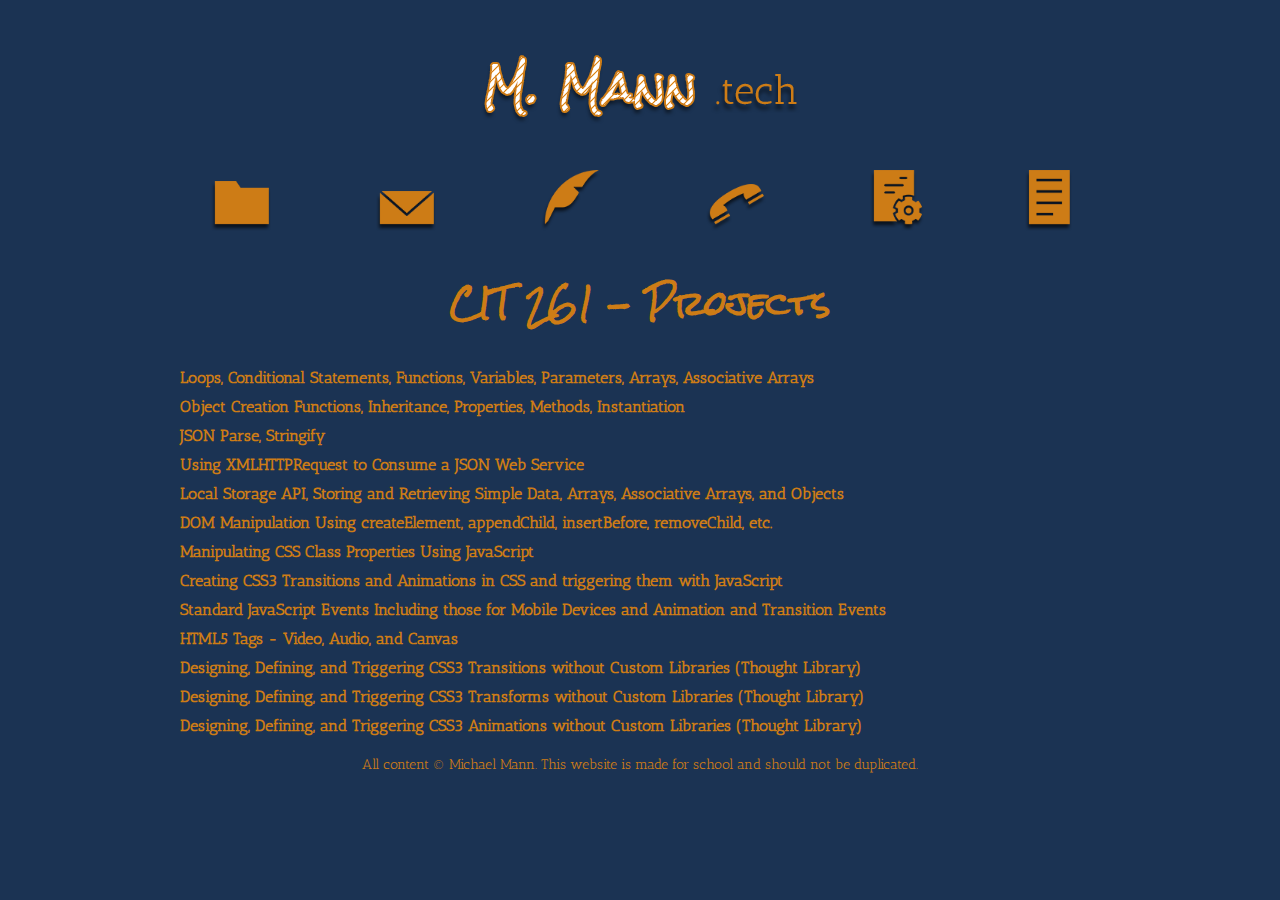
<file: index.html>
<!DOCTYPE html>
<html lang="en">
    <head>
        <title>Michael Mann .tech | CIT 261 Projects</title>
        <meta charset="utf-8"/>
		<link href="style.css" type="text/css" rel="stylesheet" />
		<link href="https://fonts.googleapis.com/css?family=Antic+Slab" rel="stylesheet">
		<link href="https://fonts.googleapis.com/css?family=Rock+Salt" rel="stylesheet">
    </head>

    <body>
        <header>
			<div id="header-block">
			</div>
			<a href="index.html"><img src="images/ui/logo-content.png" alt="Michael Mann .tech Logo"/></a>
		</header>
        <nav class="content">
            <ul>
				<li><a href="#"><img src="images/ui/practice.png" alt="Practice Page"/></a></li>
				<li><a href="#"><img src="images/ui/about.png" alt="About Page"/></a></li>
				<li><a href="#"><img src="images/ui/styles.png" alt="Styles Page"/></a></li>
				<li><a href="#"><img src="images/ui/contact.png" alt="Contact Page"/></a></li>
				<li><a href="#"><img src="images/ui/projects.png" alt="Projects Page"/></a></li>
				<li><a href="#"><img src="images/ui/experience.png" alt="Experience Page"/></a></li>
            </ul> 
        </nav>
        <main>
			<h1>CIT 261 - Projects</h1>
			<ul>
				<li><a href="LCSFVPAAA.html">Loops, Conditional Statements, Functions, Variables, Parameters, Arrays, Associative Arrays</a></li>
				<li><a href="objects.html">Object Creation Functions, Inheritance, Properties, Methods, Instantiation</a></li>
				<li><a href="JSON.html">JSON Parse, Stringify</a></li>
				<li><a href="xmlhttp_json.html">Using XMLHTTPRequest to Consume a JSON Web Service</a></li>
				<li><a href="local_storage_API.html">Local Storage API, Storing and Retrieving Simple Data, Arrays, Associative Arrays, and Objects</a></li>
				<li><a href="DOM_manipulation.html">DOM Manipulation Using createElement, appendChild, insertBefore, removeChild, etc.</a></li>
				<li><a href="JS_DOM_CSS.html">Manipulating CSS Class Properties Using JavaScript</a></li>
				<li><a href="CSS_animation.html">Creating CSS3 Transitions and Animations in CSS and triggering them with JavaScript</a></li>
				<li><a href="JS_events.html">Standard JavaScript Events Including those for Mobile Devices and Animation and Transition Events</a></li>
				<li><a href="HTML5_tags">HTML5 Tags - Video, Audio, and Canvas</a></li>
				<li><a href="custom_transitions.html">Designing, Defining, and Triggering CSS3 Transitions without Custom Libraries (Thought Library)</a></li>
				<li><a href="custom_transforms.html">Designing, Defining, and Triggering CSS3 Transforms without Custom Libraries (Thought Library)</a></li>
				<li><a href="custom_animation1.html">Designing, Defining, and Triggering CSS3 Animations without Custom Libraries (Thought Library)</a></li>
			</ul>
			

        </main>
        <footer>
            <p>All content &copy; Michael Mann. This website is made for school and should not be duplicated.</p>
        </footer>
    </body>

</html>
</file>
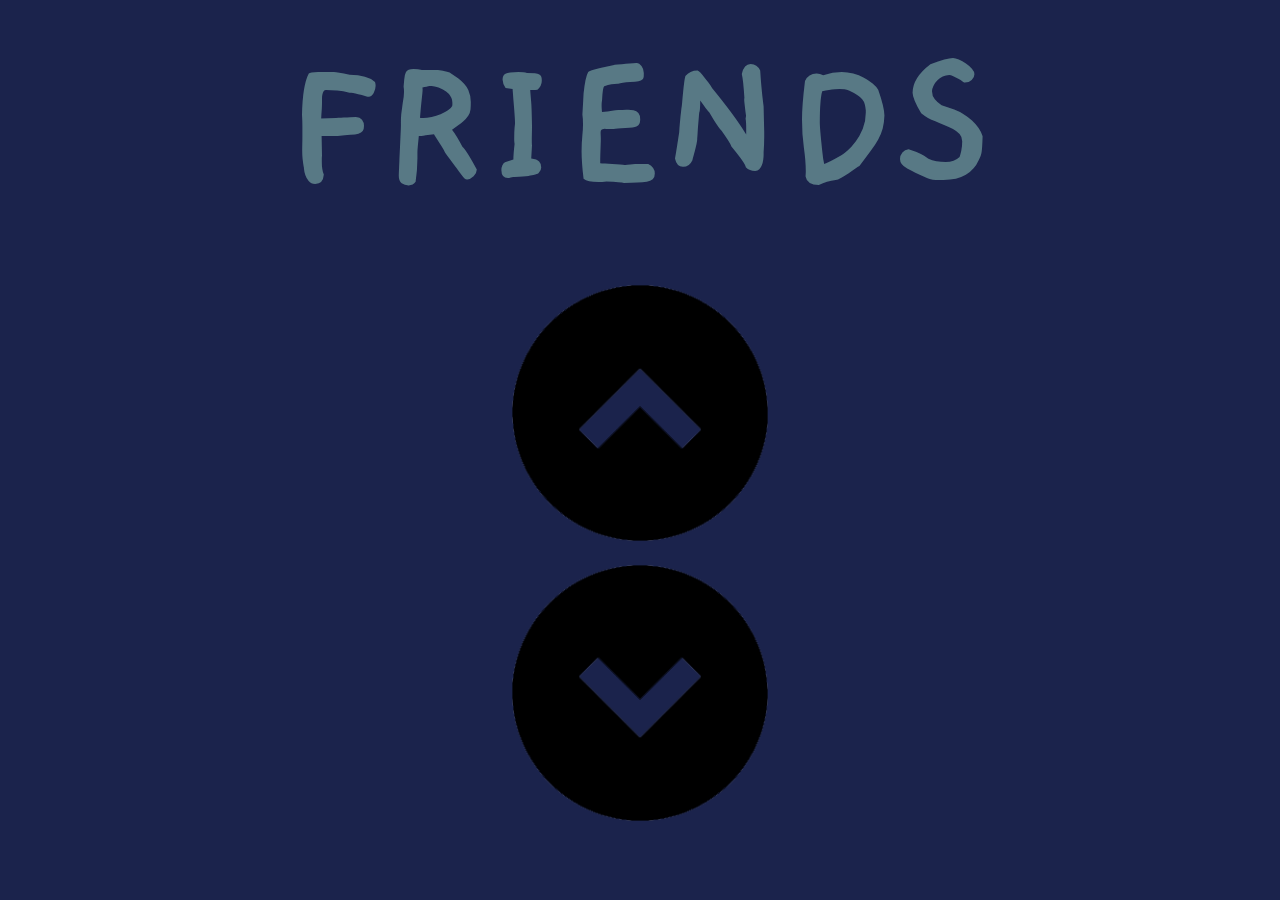
<file: project/index.html>
<!DOCTYPE html>
<html lang="en">
    <head>
        <title>Project</title>
        <meta charset="utf-8"/>
		<link href="style.css" type="text/css" rel="stylesheet" />
		<link href="https://fonts.googleapis.com/css?family=Antic+Slab" rel="stylesheet">
                <link href="https://fonts.googleapis.com/css?family=Gaegu" rel="stylesheet">
    </head>
    <body onload="EventOnLoad()">
        <header>
            <h1>FRIENDS</h1>
            <h2 id="sprite-name"></h2>
        </header>
        <nav>
            <a onclick="NavBack()"><img src="images/ui/nav-up-arrow.png" alt="Previous Character"/></a>
        </nav>
        <main>
            <div id="main-container"></div>
            
        </main>
        <footer>
            <a><img onclick="NavForward()" src="images/ui/nav-down-arrow.png" alt="Next Character"/></a>
        </footer>
        <script>
            //define unchanging variables: character data, container, default navcounter
            //make nav back and forward
            //nav back removes one from counter
            //nav forward adds one to counter
            //inject character html using info from nav counter
            //set animations based on actions: load, swipe left or swipe right

            //**** Default Variables ****
            //Set unchanging values for container div, characters data, character data length, default nav counter
            //Set container div
            var spriteContainer = document.getElementById('main-container');
            var spriteName = document.getElementById('sprite-name');
            
            function EventOnLoad(){
                GetCharacterData();
            }
            //Get character data
            //!! XMLHTTP issue is that its not getting the info in time when the other variables load. then when i make it synchronous, it appears to be in a bad format or something. 
            function GetCharacterData(){
                var request = new XMLHttpRequest();
                request.onreadystatechange = function () {
                //This function checks the ready state and status to make sure its finished and OK
                if (request.readyState == 4 && request.status == 200) {
                    characters = JSON.parse(request.responseText);
                    SetCharacterALL();
                    return;
                    }
                };
                // Open (initialize) the request, get header information from this website
                request.open("GET", "https://mmanndottech.firebaseio.com/characters.json", true);
                request.setRequestHeader("Content-type", "application/json;charset=UTF-8");
                request.send();
            }
            
            

//            var characters = {0 : {"name" : "terra"}, 1 : {"name" : "terra2"}, 2 : {"name" : "terra3"}, 3 : {"name" : "terra4"}, 4 : {"name" : "terra5"}, 5 : {"name" : "terra6"}};
            //Declare characters but dont set
            var characters;
            //Set character array length to be used later
//            var charArrLength = Object.keys(characters).length;
            //Set default nav counter
            var navCounter = 0;
            //set default class names
            var classWarp = "warp";
            var classWalk = "walk";
            var classIdle = "idle";
            var classMisc = "misc";

            //**** Navigation Functions ****
            //NavBack checks to see if we are at 0, if we are, it goes to the end, if we are not, it removes one and then it calls set character
            //NEEDS: navCounter, character array length, SetCharacter Function
            function NavBack(){
                var charArrLength = Object.keys(characters).length;
                if (navCounter === 0){
                    navCounter = charArrLength - 1;
                } else {
                    navCounter = navCounter - 1;                    
                }
                SetCharacterALL();
            }
            //NavForward checks to see if we are at max, if we are, it goes to the begining, if we are not, it adds one and then it calls set character
            //NEEDS: navCounter, character array length, SetCharacter Function
            function NavForward(){
                var charArrLength = Object.keys(characters).length;
                if (navCounter === charArrLength - 1){
                    navCounter = 0;
                } else {
                    navCounter = navCounter + 1;                    
                }
                SetCharacterALL();
            }
            
            function SetTitle() {
                spriteName.innerHTML = characters[navCounter]["name"];
            }
            
            //**** Character Functions ****
            //SetCharacterALL runs SetCharacter, SetDefault
            function SetCharacterALL(){
                //Set title
                SetTitle();
                //Set new character
                SetCharacterHTML();
                //Remove all classes from current div
                SetDefault();
                //Set new character functionality
                SetEvents();
            }
            //SetCharacterHTML sets the innerHTML of the container to the correct character based on navCounter
            //NEEDS: navCounter, character array
            function SetCharacterHTML(){
                //set current character
                var currentCharacter = characters[navCounter]["name"];
                //set up audio file for walking
                var currentAudioWalk = '<audio id="audioWalk" loop><source src="audio/walking.wav" type="audio/wav"></audio>';
                //set up audio file for misc anim
                var currentAudioMisc = '<audio id="audioMisc" loop><source src="audio/'+ currentCharacter + 'Misc.wav" type="audio/wav"></audio>';
                //set up audio file for warping
                var currentAudioWarp = '<audio id="audioWarp" loop><source src="audio/'+ currentCharacter + 'Warp.wav" type="audio/wav"></audio>';
                //replace innerHTML with current character div
                spriteContainer.innerHTML = '<div id="' + currentCharacter + '">' + currentAudioWalk + currentAudioMisc + currentAudioWarp + '</div>';
            }
            
            //SetDefault removes all current classes from the div and adds idle
            //NEEDS: current character div with no classes
            function SetDefault(){
                var spriteCharacter = document.getElementById(characters[navCounter]["name"]);
                if (spriteCharacter.classList.contains(classWarp)){
                    spriteCharacter.classList.remove(classWarp);
                }
                if (spriteCharacter.classList.contains(classWalk)){
                    spriteCharacter.classList.remove(classWalk);
                }
                if (spriteCharacter.classList.contains(classIdle)){
                    spriteCharacter.classList.remove(classIdle);
                }
                if (spriteCharacter.classList.contains(classMisc)){
                    spriteCharacter.classList.remove(classMisc);
                }
                spriteCharacter.classList.add(classIdle);
            }
            
            //SetEvents sets up the current div with all the event listeners including touch, touch hold, swipe up, swipe down, swipe left, swipe right
            //NEEDS: current character div with no classes
            function SetEvents() {
                var spriteCharacter = document.getElementById(characters[navCounter]["name"]);
                var swipeCounter = 0;
                var swipeMax = 3;
                //figure out how to define touch, swipe left, swipe right
                //spriteCharacter.addEventListener("click", EventClick);
                spriteCharacter.addEventListener("touchstart", function(event){
                    touchStartX = event.touches[0].screenX;
                });
                spriteCharacter.addEventListener("touchend", function(event){
                    //swipe left to shuffle directions to the right, swipe right to shuffle animations to the left
                    touchEndX = event.changedTouches[0].screenX;
                    //make case statement of functions, make counter variable, increment or decrement counter, run 
                    if (touchEndX < touchStartX){
                        if (swipeCounter === swipeMax) {
                            swipeCounter = 0;
                        } else{
                            swipeCounter = swipeCounter + 1;                            
                        }
                    } 
                    if(touchEndX > touchStartX){
                        if (swipeCounter === 0) {
                            swipeCounter = swipeMax;
                        } else{
                            swipeCounter = swipeCounter - 1;
                        }
                    }
                    switch (swipeCounter) {
                        case 0:
                            AnimIdle(spriteCharacter);
                            break;
                        case 1:
                            AnimWalk(spriteCharacter);
                            break;
                        case 2:
                            AnimWarp(spriteCharacter);
                            break;
                        case 3:
                            AnimMisc(spriteCharacter);
                            break;
                    }
                });
            }
            
            function AnimIdle(spriteCharacter) {
            //Sets to default, adds animation class
                var audioWalk = document.getElementById('audioWalk');
                var audioMisc = document.getElementById('audioMisc');
                SetDefault();
                spriteCharacter.classList.add(classIdle);
                audioMisc.pause();
                audioWalk.pause();
            }
            function AnimWalk(spriteCharacter) {
            //Sets to default, adds animation class, plays sound
                var audioWalk = document.getElementById('audioWalk');
                var audioWarp = document.getElementById('audioWarp');
                SetDefault();
                spriteCharacter.classList.add(classWalk);
                audioWarp.pause();
                audioWalk.play();
            }
            function AnimWarp(spriteCharacter) {
            //Sets to default, adds animation class, plays sound
                var audioWarp = document.getElementById('audioWarp');
                var audioWalk = document.getElementById('audioWalk');
                var audioMisc = document.getElementById('audioMisc');
                SetDefault();
                spriteCharacter.classList.add(classWarp);
                audioWalk.pause();
                audioMisc.pause();
                audioWarp.play();
            }
            function AnimMisc(spriteCharacter) {
            //Sets to default, adds animation class, plays sound
                var audioMisc = document.getElementById('audioMisc');
                var audioWarp = document.getElementById('audioWarp');
                SetDefault();
                spriteCharacter.classList.add(classMisc);
                audioWarp.pause();
                audioMisc.play();
            }
        </script>
    </body>
</html>
</file>
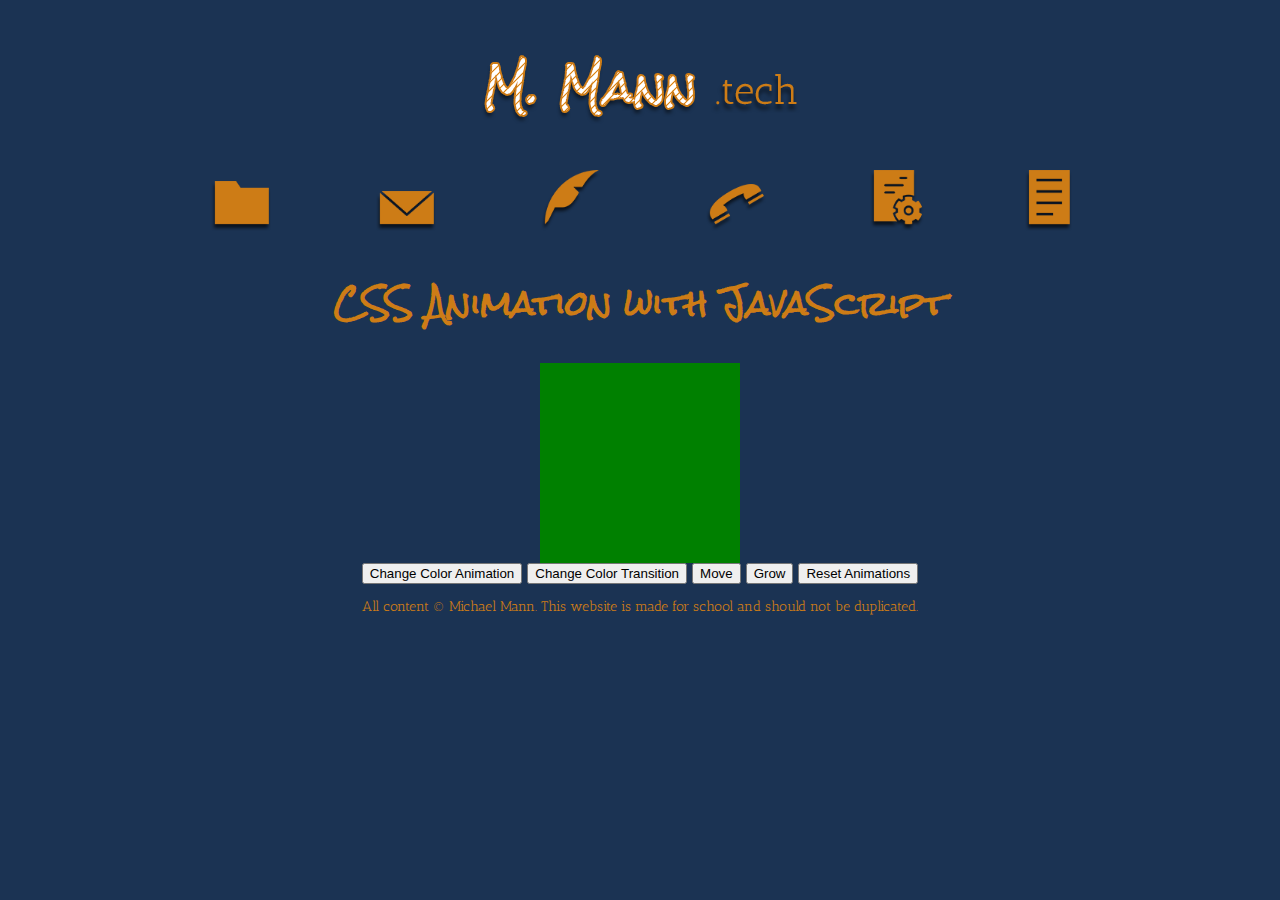
<file: CSS_animation.html>
<!DOCTYPE html>
<html lang="en">
    <head>
        <title>Michael Mann .tech | CIT 261 CSS Animation with JavaScript</title>
        <meta charset="utf-8"/>
		<link href="style.css" type="text/css" rel="stylesheet" />
		<link href="https://fonts.googleapis.com/css?family=Antic+Slab" rel="stylesheet">
		<link href="https://fonts.googleapis.com/css?family=Rock+Salt" rel="stylesheet">
        <style>
            /*set up the inital div formatting*/
            .anim {
                background-color: green;
                width: 200px;
                height: 200px;
                margin: auto;
            }
            /*All classes beyond the first get added when the user does something (usually hit a button)*/
            /*On hover it changes the BG color and height*/
            .tranHover {
                background-color: red;
                height: 300px;
                transition: height 4s, background-color 2s;
            }
            /*On button click it changes the BG color*/
            .tranColor {
                background-color: purple;
                transition: background-color 12s;
            }
            /*On button click it changes the BG color using keyframes! */
            @keyframes exampleColor {
                from {background-color: green;}
                to {background-color: pink ;}
            }
            
            .animColor {
                animation-name: exampleColor;
                animation-duration: 2s;    
            }
            /*On button click it moves the div back and forth*/
            @keyframes exampleMovement {
                0%   {left:0px; top:0px;}
                25%  {left:100px; top:0px;}
                50%  {left:0px; top:0px;}
                75%  {left:-100px; top:0px;}
                100% {left:0px; top:0px;}
            }
            .animMovement {
                animation-name: exampleMovement;
                animation-duration: 2s;
                animation-iteration-count: 2;
                position: relative;
            }
            /*On button click it changes the width*/
            @keyframes exampleSize {
                0%   {width: 200px;}
                25%  {width: 225px;}
                50%  {width: 250px;}
                75%  {width: 275px;}
                100% {width: 300px;}
            }
            .animSize {
                animation-name: exampleSize;
                animation-duration: 4s;
            }

        </style>
    </head>
    <body>
        <header>
            <div id="header-block">
            </div>
            <a href="index.html"><img src="images/ui/logo-content.png" alt="Michael Mann .tech Logo"/></a>
        </header>
        <nav class="content">
            <ul>
                <li><a href="#"><img src="images/ui/practice.png" alt="Practice Page"/></a></li>
                <li><a href="#"><img src="images/ui/about.png" alt="About Page"/></a></li>
                <li><a href="#"><img src="images/ui/styles.png" alt="Styles Page"/></a></li>
                <li><a href="#"><img src="images/ui/contact.png" alt="Contact Page"/></a></li>
                <li><a href="#"><img src="images/ui/projects.png" alt="Projects Page"/></a></li>
                <li><a href="#"><img src="images/ui/experience.png" alt="Experience Page"/></a></li>
            </ul> 
        </nav>
        <main>
            <h1>CSS Animation with JavaScript</h1>
            <div class="anim" onmouseover="PlayHoverTran()"></div>
            <button type="button" onclick="PlayColorAnim()">Change Color Animation</button>
            <button type="button" onclick="PlayColorTran()">Change Color Transition</button>
            <button type="button" onclick="PlayMoveAnim()">Move</button>
            <button type="button" onclick="PlaySizeAnim()">Grow</button>
            <button type="button" onclick="ResetAnims()">Reset Animations</button>
        </main>
        <footer>
            <p>All content &copy; Michael Mann. This website is made for school and should not be duplicated.</p>
        </footer>
		<script>
                    //set up the div to be used more easily later
                    var animDiv = document.getElementsByClassName('anim')[0];
                    
                    //Each function adds a new class to the anim div to make it do stuff!
                    function PlayColorAnim(){
                        animDiv.classList.add('animColor');
                    }
                    function PlayColorTran(){
                        animDiv.classList.add('tranColor');
                    }
                    function PlayMoveAnim(){
                        animDiv.classList.add('animMovement');
                    }
                    function PlaySizeAnim(){
                        animDiv.classList.add('animSize');
                    }
                    function PlayHoverTran(){
                        animDiv.classList.add('tranHover');
                    }
                    //removes the class from the anim div so that it can be replayed
                    function ResetAnims() {
                        animDiv.classList.remove('animColor');
                        animDiv.classList.remove('animMovement');
                        animDiv.classList.remove('animSize');
                        animDiv.classList.remove('tranHover');
                        animDiv.classList.remove('tranColor');
                    }
		</script>

		
    </body>

</html>
</file>
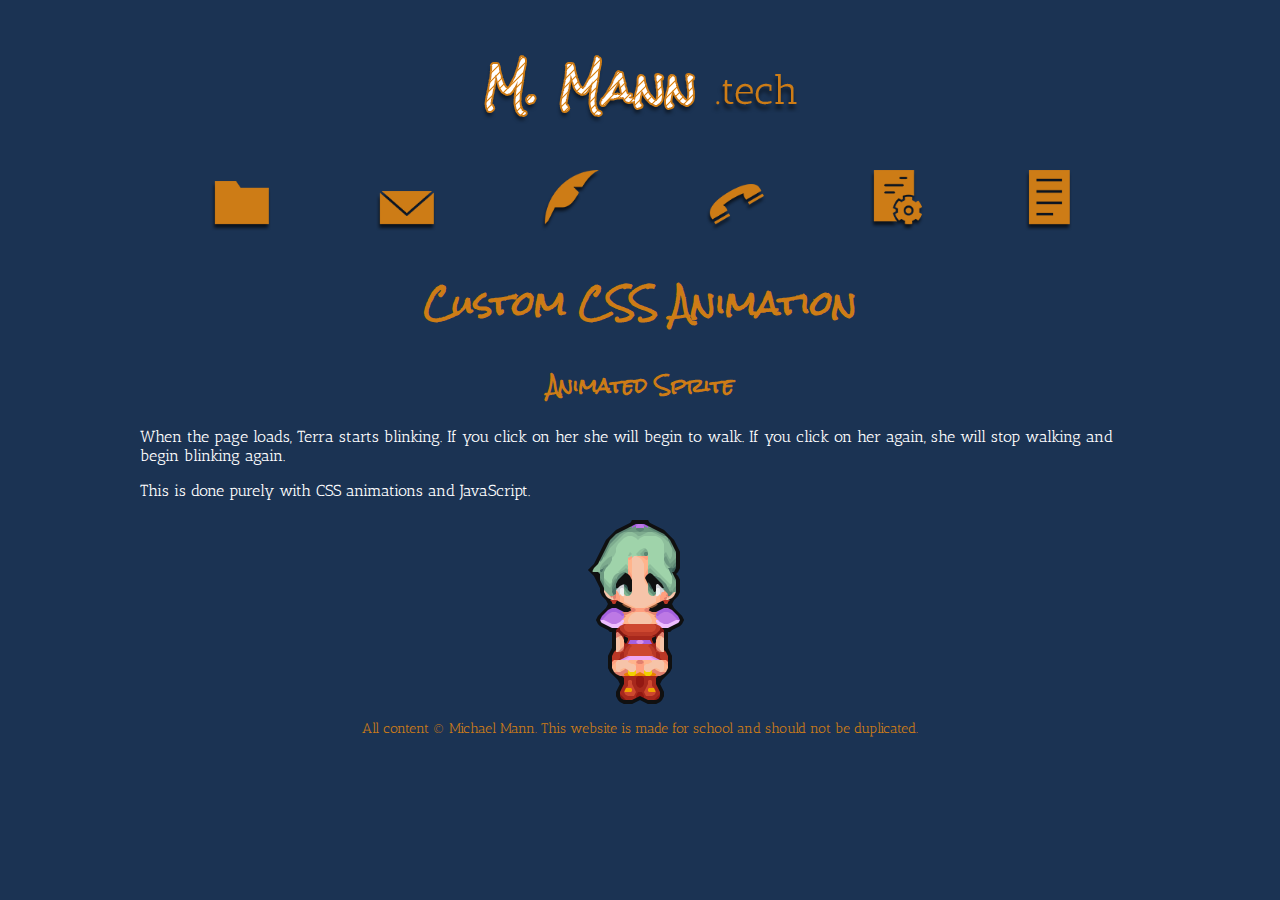
<file: custom_animation1.html>
<!DOCTYPE html>
<html lang="en">
    <head>
        <title>Michael Mann .tech | CIT 261 CSS Animation with JavaScript</title>
        <meta charset="utf-8"/>
		<link href="style.css" type="text/css" rel="stylesheet" />
		<link href="https://fonts.googleapis.com/css?family=Antic+Slab" rel="stylesheet">
		<link href="https://fonts.googleapis.com/css?family=Rock+Salt" rel="stylesheet">
        <style>
            /*set up the inital pic formatting*/
            #terra {
                padding: 0px;
                margin: auto;
                width: calc(576px / 3);
                height: 190px;
                background: url(images/terra/spritesheet.png);
            }
            .idle {
                animation-name: idle;
                animation-duration: 2s, .5s, 2s;
                animation-timing-function: steps(3, end);
                animation-iteration-count: infinite;
            }
            
            @keyframes idle
            {
                from {
                    background-position: 0;
                }
                to {
                    background-position: -576px;
                }
            }

            .walk {
                animation-name: walk;
                animation-duration: .9s, .4s, .9s, .4s;
                animation-timing-function: steps(4, end);
                animation-iteration-count: infinite;
            }

            @keyframes walk
            {
                from {
                    background-position: -576px;
                }
                to {
                    background-position: -1344px;
                }
            }
        </style>
    </head>
    <body onload="EventOnLoad()">
        <header>
            <div id="header-block">
            </div>
            <a href="index.html"><img src="images/ui/logo-content.png" alt="Michael Mann .tech Logo"/></a>
        </header>
        <nav class="content">
            <ul>
                <li><a href="#"><img src="images/ui/practice.png" alt="Practice Page"/></a></li>
                <li><a href="#"><img src="images/ui/about.png" alt="About Page"/></a></li>
                <li><a href="#"><img src="images/ui/styles.png" alt="Styles Page"/></a></li>
                <li><a href="#"><img src="images/ui/contact.png" alt="Contact Page"/></a></li>
                <li><a href="#"><img src="images/ui/projects.png" alt="Projects Page"/></a></li>
                <li><a href="#"><img src="images/ui/experience.png" alt="Experience Page"/></a></li>
            </ul> 
        </nav>
        <main>
            <h1>Custom CSS Animation</h1>
            <h3>Animated Sprite</h3>
            <p>When the page loads, Terra starts blinking. If you click on her she will begin to walk. If you click on her again, she will stop walking and begin blinking again. </p>
            <p>This is done purely with CSS animations and JavaScript. </p>
            <div id="terra"></div>
        </main>
        <footer>
            <p>All content &copy; Michael Mann. This website is made for school and should not be duplicated.</p>
        </footer>
        <script>
            //set up the div to be used more easily later
            var spriteTerra = document.getElementById('terra');

            spriteTerra.addEventListener("click", EventClick);
            spriteTerra.addEventListener("load", EventOnLoad);

            function EventClick(){
                //Set up an idle counter
                var countIdle = document.getElementsByClassName('idle').length;
                //check to see if the character is idle using the counter
                if (countIdle >= 1) {
                    //if the character is idle, remove idle and add walk
                    spriteTerra.classList.remove('idle');
                    spriteTerra.classList.add('walk');
                } else {
                    //if the character is walking, remove walk and add idle
                    spriteTerra.classList.remove('walk');
                    spriteTerra.classList.add('idle');
                }
            }
            function EventOnLoad(){
                //on load the character starts idle
                spriteTerra.classList.add('idle');
            }
        </script>
    </body>
</html>
</file>
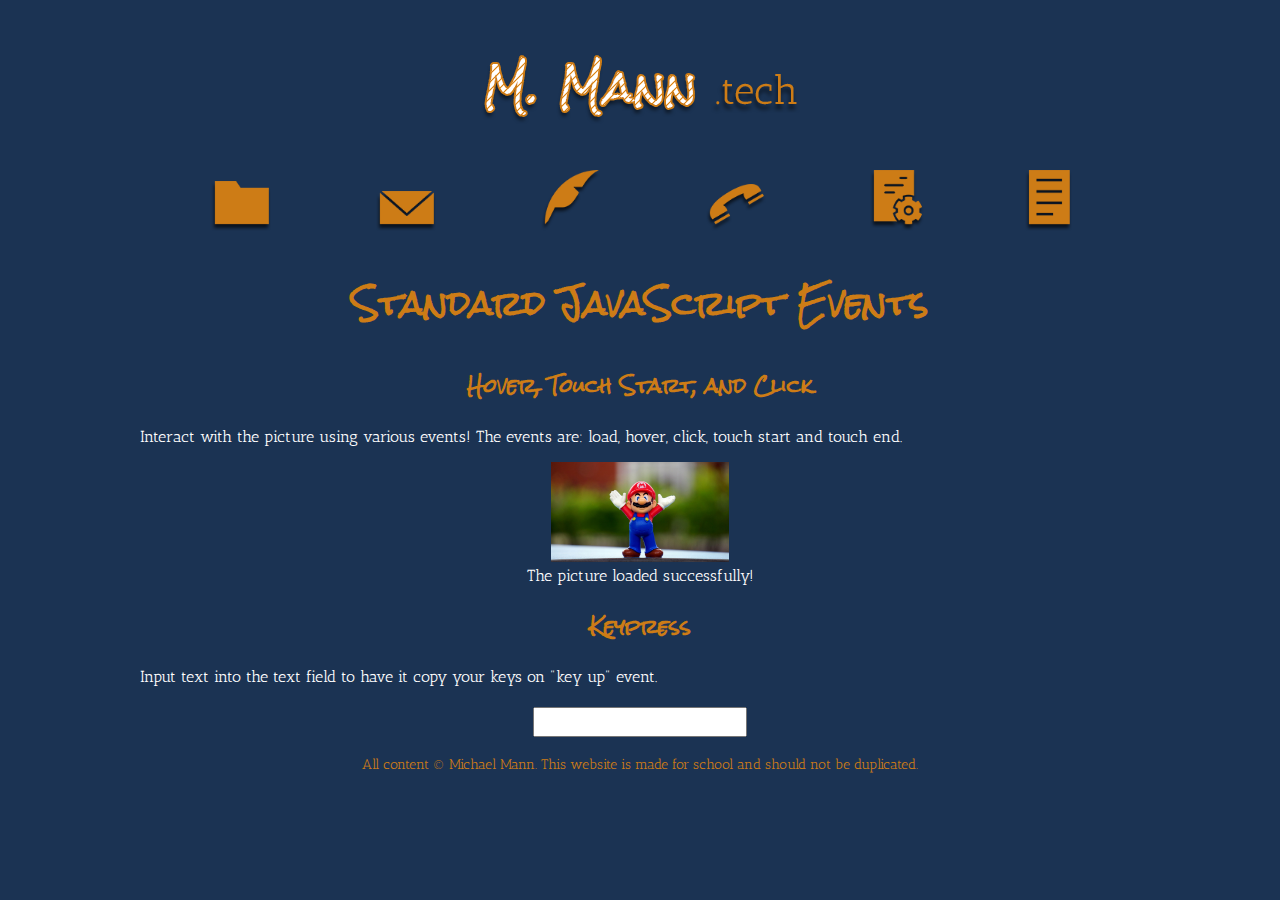
<file: custom_animation2.html>
<!DOCTYPE html>
<html lang="en">
    <head>
        <title>Michael Mann .tech | CIT 261 CSS Animation with JavaScript</title>
        <meta charset="utf-8"/>
		<link href="style.css" type="text/css" rel="stylesheet" />
		<link href="https://fonts.googleapis.com/css?family=Antic+Slab" rel="stylesheet">
		<link href="https://fonts.googleapis.com/css?family=Rock+Salt" rel="stylesheet">
        
        <style>
            /*set up the inital pic formatting*/
            .event {

            }
            /*All classes beyond the first get added when the user does something (usually hit a button)*/
            /*On hover it changes the picture to greyscale*/
            .eventHover {
                filter: grayscale(100%);
                transition: filter 1s;
            }
            /*On hover out it changes the picture to back to normal*/
            .eventHoverOut {
                filter: grayscale(0%);
                transition: filter 0.5s;
            }
            .eventClick {
                height: 300px;
                transition: height 4s;
            }
            .eventTouchStart {
                filter: hue-rotate(180deg);
                transition: filter 2s;
            }
            .eventTouchEnd {
                filter: hue-rotate(0deg);
                transition: filter 2s;
            }
            /*On button click it changes the width*/
            @keyframes eventSize {
                0%   {height: 100px;}
                25%  {height: 125px;}
                50%  {height: 150px;}
                75%  {height: 175px;}
                100% {height: 200px;}
            }
            .eventOnLoad {
                animation-name: eventSize;
                animation-duration: 4s;
            }
        </style>
    </head>
    <body>
        <header>
            <div id="header-block">
            </div>
            <a href="index.html"><img src="images/ui/logo-content.png" alt="Michael Mann .tech Logo"/></a>
        </header>
        <nav class="content">
            <ul>
                <li><a href="#"><img src="images/ui/practice.png" alt="Practice Page"/></a></li>
                <li><a href="#"><img src="images/ui/about.png" alt="About Page"/></a></li>
                <li><a href="#"><img src="images/ui/styles.png" alt="Styles Page"/></a></li>
                <li><a href="#"><img src="images/ui/contact.png" alt="Contact Page"/></a></li>
                <li><a href="#"><img src="images/ui/projects.png" alt="Projects Page"/></a></li>
                <li><a href="#"><img src="images/ui/experience.png" alt="Experience Page"/></a></li>
            </ul> 
        </nav>
        <main>
            <h1>Standard JavaScript Events</h1>
            <h3>Hover, Touch Start, and Click</h3>
            <p>Interact with the picture using various events! The events are: load, hover, click, touch start and touch end. </p>
            <div>
                <img id="event" src="images\about-footer.jpg" alt="Mario" height="100">
                <br>
                <span id="message1"></span>
            </div>
            <h3>Keypress</h3>
            <p>Input text into the text field to have it copy your keys on "key up" event. </p>
            <form>
                <input type="text" id="input">
                <br>
                <span id="message2"></span>
            </form>
            
        </main>
        <footer>
            <p>All content &copy; Michael Mann. This website is made for school and should not be duplicated.</p>
        </footer>
		<script>
                    //set up the div to be used more easily later
                    var eventPic = document.getElementById('event');
                    var eventInput = document.getElementById('input')
                    var eventMessage1 = document.getElementById('message1');
                    var eventMessage2 = document.getElementById('message2');
                    
                    eventPic.addEventListener("click", EventClick);
                    eventPic.addEventListener("mouseover", EventHover);
                    eventPic.addEventListener("mouseout", EventHoverOut);
                    eventPic.addEventListener("touchstart", EventTouchStart);
                    eventPic.addEventListener("touchend", EventTouchEnd);
                    eventPic.addEventListener("load", EventOnLoad);
                    
                    eventInput.addEventListener("keyup", EventKeyUp);
                    
                    
                    //Each function adds a new class to the anim div to make it do stuff!
                    function EventClick(){
                        eventMessage1.innerHTML = "You clicked the picture!";
                        eventPic.classList.add('eventClick');
                    }
                    function EventHover(){
                        eventMessage1.innerHTML = "You hovered over the picture!";
                        eventPic.classList.add('eventHover');
                        eventPic.classList.remove('eventHoverOut');
                    }
                    function EventHoverOut(){
                        eventMessage1.innerHTML = "You hovered off the picture!";
                        eventPic.classList.add('eventHoverOut');
                        eventPic.classList.remove('eventHover');
                    }
                    function EventTouchStart(){
                        eventMessage1.innerHTML = "You started a touch event!";
                        eventPic.classList.add('eventTouchStart');
                        eventPic.classList.remove('eventTouchEnd');
                    }
                    function EventTouchEnd(){
                        eventMessage1.innerHTML = "You ended a touch event!";
                        eventPic.classList.add('eventTouchEnd');
                        eventPic.classList.remove('eventTouchStart');
                    }
                    function EventOnLoad(){
                        eventMessage1.innerHTML = "The picture loaded successfully!";
                        eventPic.classList.add('eventOnLoad');
                    }
                    function EventKeyUp(){
                        eventMessage2.innerHTML = eventInput.value;
                    }
		</script>

		
    </body>

</html>
</file>
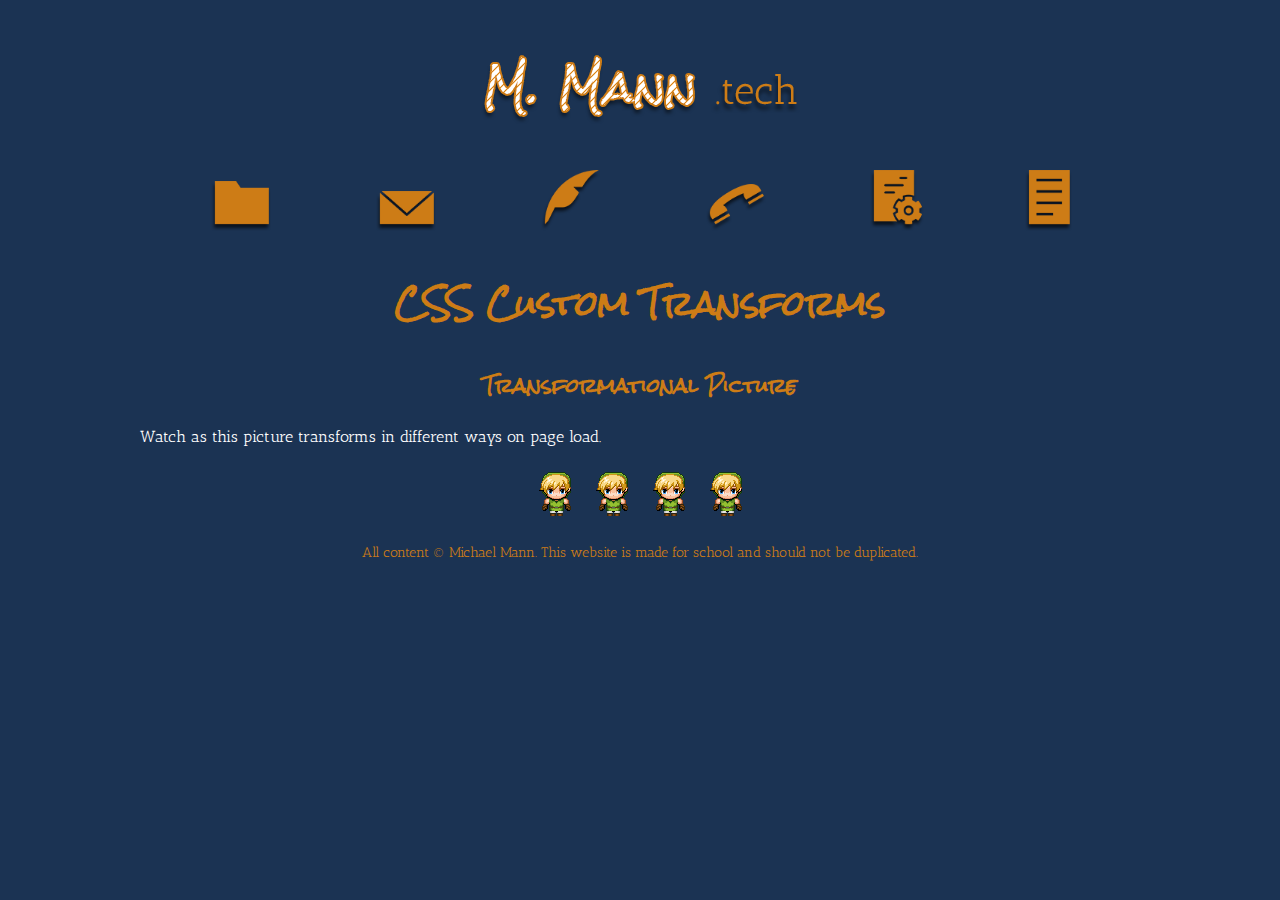
<file: custom_transforms.html>
<!DOCTYPE html>
<html lang="en">
    <head>
        <title>Michael Mann .tech | CIT 261 CSS Animation with JavaScript</title>
        <meta charset="utf-8"/>
		<link href="style.css" type="text/css" rel="stylesheet" />
		<link href="https://fonts.googleapis.com/css?family=Antic+Slab" rel="stylesheet">
		<link href="https://fonts.googleapis.com/css?family=Rock+Salt" rel="stylesheet">
        
        <style>
            main img {
                padding: 10px;
            }

            /*On load it transforms in various ways*/
            @keyframes rotate {
                0% {transform: rotate(0deg);}
                100% {transform: rotate(-360deg); }
            }
            #rotate {
                animation-name: rotate;
                animation-duration: 10s;
                animation-iteration-count: infinite;
            }
            @keyframes skew {
                0% {transform: skew(0deg, 0deg);}
                25% {transform: skew(45deg, 45deg);}
                50% {transform: skew(0deg, 0deg);}
                75% {transform: skew(-45deg, -45deg); }
                100 {transform: skew(0deg, 0deg); }
            }
            #skew {
                animation-name: skew;
                animation-duration: 10s;
                animation-iteration-count: infinite;
            }
            @keyframes scale {
                0% {transform: scale(1, 1);}
                25% {transform: scale(.5, 1.5);}
                50% {transform: scale(1, 1);}
                75% {transform: scale(1.5, .5); }
                100 {transform: scale(1, 1); }
            }
            #scale {
                animation-name: scale;
                animation-duration: 10s;
                animation-iteration-count: infinite;
            }
            @keyframes translate {
                0% {transform: translate(0px, 0px);}
                25% {transform: translate(20px, 0px);}
                50% {transform: translate(20px, 20px);}
                75% {transform: translate(0px, 20px); }
                100 {transform: translate(0px, 0px); }
            }
            #translate {
                animation-name: translate;
                animation-duration: 10s;
                animation-iteration-count: infinite;
            }
        </style>
    </head>
    <body>
        <header>
            <div id="header-block">
            </div>
            <a href="index.html"><img src="images/ui/logo-content.png" alt="Michael Mann .tech Logo"/></a>
        </header>
        <nav class="content">
            <ul>
                <li><a href="#"><img src="images/ui/practice.png" alt="Practice Page"/></a></li>
                <li><a href="#"><img src="images/ui/about.png" alt="About Page"/></a></li>
                <li><a href="#"><img src="images/ui/styles.png" alt="Styles Page"/></a></li>
                <li><a href="#"><img src="images/ui/contact.png" alt="Contact Page"/></a></li>
                <li><a href="#"><img src="images/ui/projects.png" alt="Projects Page"/></a></li>
                <li><a href="#"><img src="images/ui/experience.png" alt="Experience Page"/></a></li>
            </ul> 
        </nav>
        <main>
            <h1>CSS Custom Transforms</h1>
            <h3>Transformational Picture</h3>
            <p>Watch as this picture transforms in different ways on page load. </p>
            <img id="rotate" src="images\link.png" alt="Rotating Link">
            <img id="skew" src="images\link.png" alt="Skewing Link">
            <img id="scale" src="images\link.png" alt="Scaling Link">
            <img id="translate" src="images\link.png" alt="Translating Link">
        </main>
        <footer>
            <p>All content &copy; Michael Mann. This website is made for school and should not be duplicated.</p>
        </footer>
		<script>
		</script>

		
    </body>

</html>
</file>
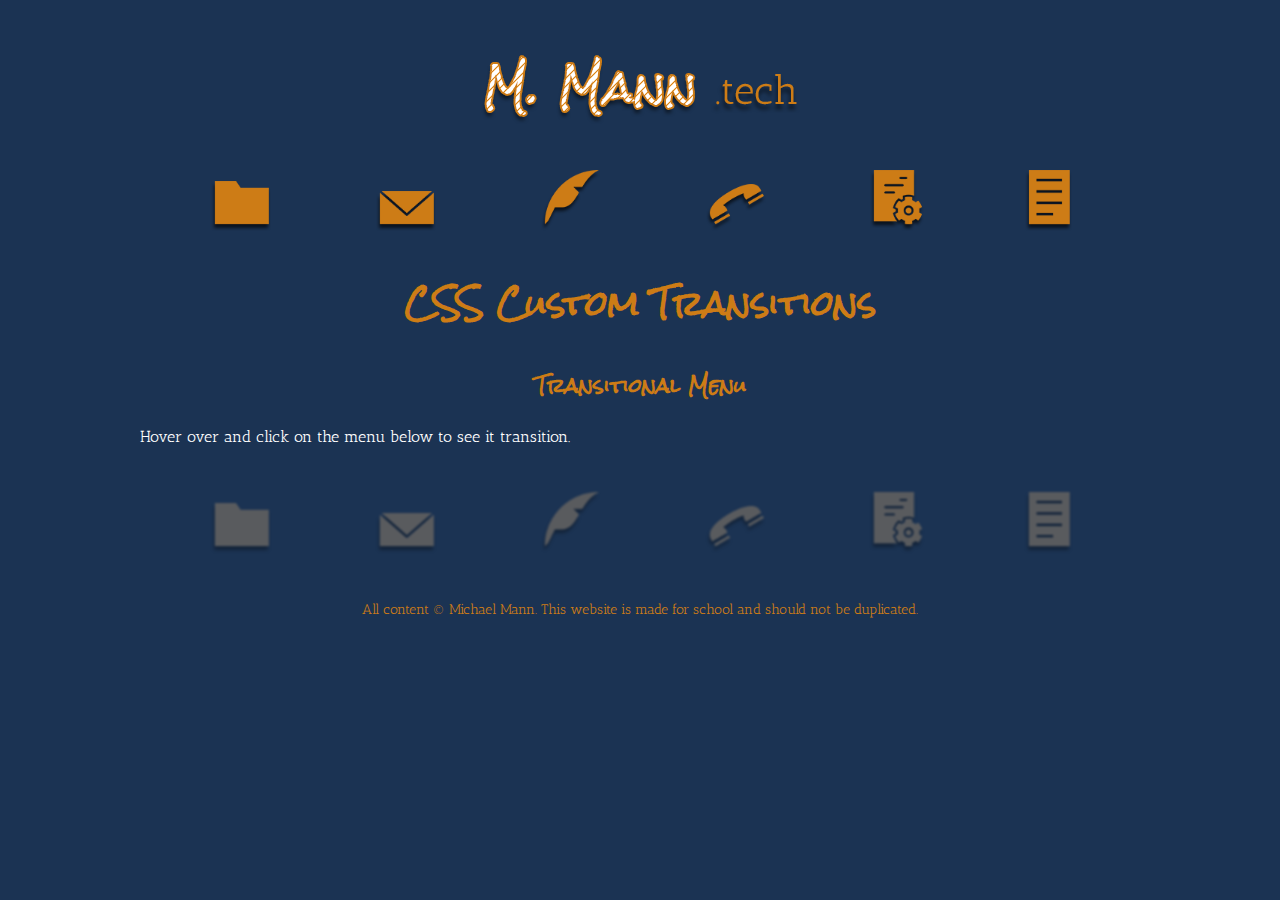
<file: custom_transitions.html>
<!DOCTYPE html>
<html lang="en">
    <head>
        <title>Michael Mann .tech | CIT 261 CSS Custom Transitions</title>
        <meta charset="utf-8"/>
		<link href="style.css" type="text/css" rel="stylesheet" />
		<link href="https://fonts.googleapis.com/css?family=Antic+Slab" rel="stylesheet">
		<link href="https://fonts.googleapis.com/css?family=Rock+Salt" rel="stylesheet">
        <style>
            .animMenu {
                min-width: 840px;
            }

            .animMenu ul {
                padding-left: 0px;
                margin-bottom: 0px;
            }
            .animMenu li {
                list-style-type: none;
                text-align: center;	
            }

            .animMenu li {
                display: inline-block;
                padding: 30px 40px 30px 40px;
            }

            .animMenu img {
                width: 75%;
            }
            
            .link {
                filter: blur(1px) grayscale(75%);
                opacity: 0.5;
            }
            
            .link:hover {
                opacity: 1;
                filter: blur(0px) grayscale(0%);
                transition: opacity 0.5s, filter 0.5s linear;
            }
            
            .link:active {
                opacity: 1;
                filter: blur(0px) grayscale(0%) brightness(200%);
                transition: opacity 0.1s, filter 0.1s linear;
            }

        </style>
    </head>
    <body>
        <header>
            <div id="header-block">
            </div>
            <a href="index.html"><img src="images/ui/logo-content.png" alt="Michael Mann .tech Logo"/></a>
        </header>
        <nav class="content">
            <ul>
                <li><a href="#"><img src="images/ui/practice.png" alt="Practice Page"/></a></li>
                <li><a href="#"><img src="images/ui/about.png" alt="About Page"/></a></li>
                <li><a href="#"><img src="images/ui/styles.png" alt="Styles Page"/></a></li>
                <li><a href="#"><img src="images/ui/contact.png" alt="Contact Page"/></a></li>
                <li><a href="#"><img src="images/ui/projects.png" alt="Projects Page"/></a></li>
                <li><a href="#"><img src="images/ui/experience.png" alt="Experience Page"/></a></li>
            </ul> 
        </nav>
        <main>
            <h1>CSS Custom Transitions</h1>
            <h3>Transitional Menu</h3>
            <p>Hover over and click on the menu below to see it transition.</p>
            <div class="animMenu">
                <ul>
                    <li class="link"><a href="#"><img src="images/ui/practice.png" alt="Practice Page"/></a></li>
                    <li class="link"><a href="#"><img src="images/ui/about.png" alt="About Page"/></a></li>
                    <li class="link"><a href="#"><img src="images/ui/styles.png" alt="Styles Page"/></a></li>
                    <li class="link"><a href="#"><img src="images/ui/contact.png" alt="Contact Page"/></a></li>
                    <li class="link"><a href="#"><img src="images/ui/projects.png" alt="Projects Page"/></a></li>
                    <li class="link"><a href="#"><img src="images/ui/experience.png" alt="Experience Page"/></a></li>
                </ul> 
            </div>
        </main>
        <footer>
            <p>All content &copy; Michael Mann. This website is made for school and should not be duplicated.</p>
        </footer>
        <script>

        </script>
    </body>
</html>
</file>
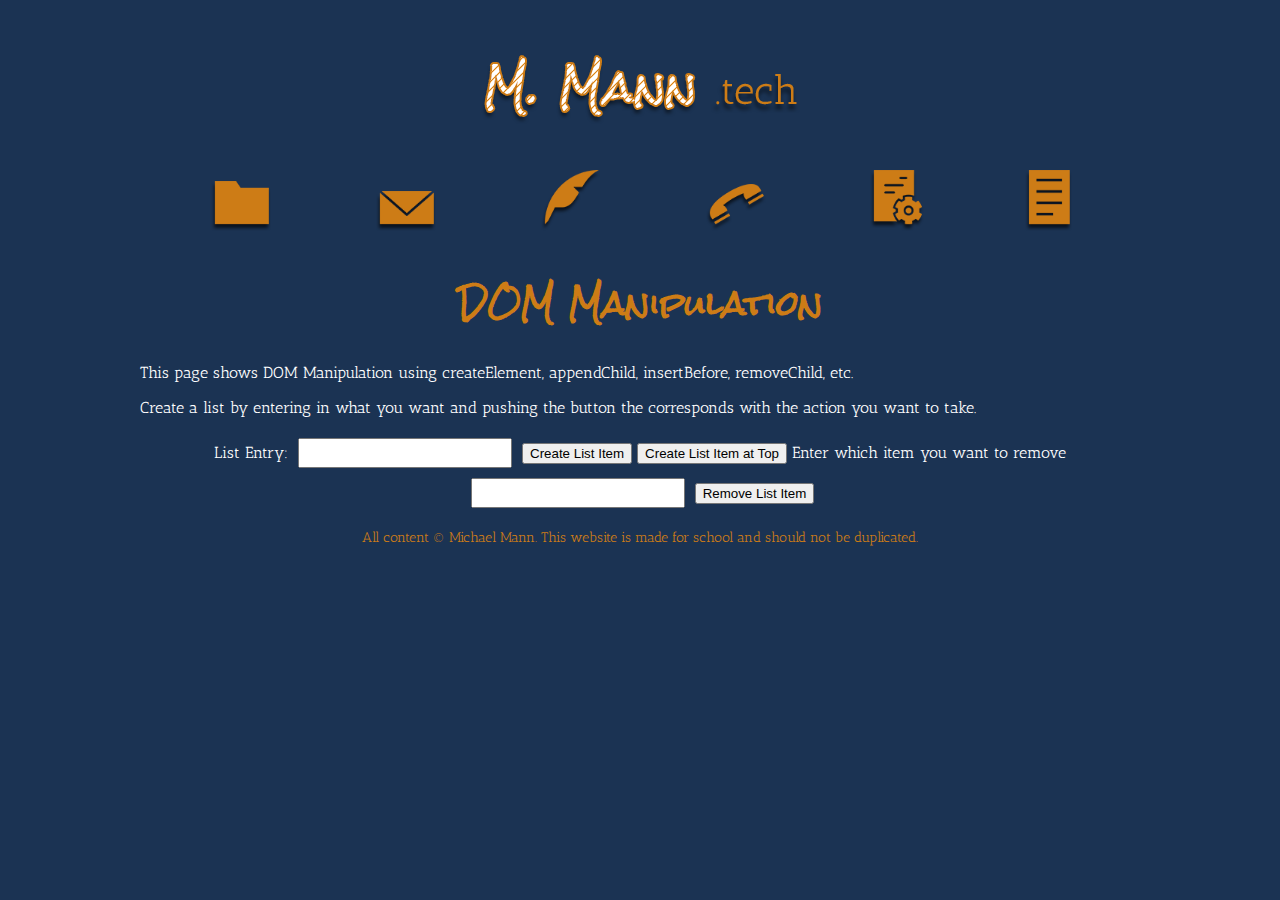
<file: DOM_manipulation.html>
<!DOCTYPE html>
<html lang="en">
    <head>
        <title>Michael Mann .tech | CIT 261 DOM Manipulation</title>
        <meta charset="utf-8"/>
		<link href="style.css" type="text/css" rel="stylesheet" />
		<link href="https://fonts.googleapis.com/css?family=Antic+Slab" rel="stylesheet">
		<link href="https://fonts.googleapis.com/css?family=Rock+Salt" rel="stylesheet">
    </head>
    <body>
        <header>
			<div id="header-block">
			</div>
			<a href="index.html"><img src="images/ui/logo-content.png" alt="Michael Mann .tech Logo"/></a>
		</header>
        <nav class="content">
            <ul>
				<li><a href="#"><img src="images/ui/practice.png" alt="Practice Page"/></a></li>
				<li><a href="#"><img src="images/ui/about.png" alt="About Page"/></a></li>
				<li><a href="#"><img src="images/ui/styles.png" alt="Styles Page"/></a></li>
				<li><a href="#"><img src="images/ui/contact.png" alt="Contact Page"/></a></li>
				<li><a href="#"><img src="images/ui/projects.png" alt="Projects Page"/></a></li>
				<li><a href="#"><img src="images/ui/experience.png" alt="Experience Page"/></a></li>
            </ul> 
        </nav>
        <main>
            <h1>DOM Manipulation</h1>
            <p>This page shows DOM Manipulation using createElement, appendChild, insertBefore, removeChild, etc.</p>
            <p>Create a list by entering in what you want and pushing the button the corresponds with the action you want to take.</p>
            <form>
                List Entry: <input type="text" id="itemName">
                <button type="button" onclick="AddItem()">Create List Item</button>
                <button type="button" onclick="AddItemTop()">Create List Item at Top</button>
                Enter which item you want to remove <input type="text" id="itemNumber">
                <button type="button" onclick="RemoveItem()">Remove List Item</button>
            </form>
            <div>
                <ol id="itemList">

                </ol>
                
            </div>
        </main>
        <footer>
            <p>All content &copy; Michael Mann. This website is made for school and should not be duplicated.</p>
        </footer>
		<script>
                //**** Create Element ****
                
                function AddItem(){
                    //create the li node and get value for text
                    var list = document.createElement("li");
                    var itemName = document.getElementById('itemName').value;
                    if (itemName === ""){
                      //if there is no text value, then do nothing
                      return null;
                    } else {
                        //if the user entered data, then create the text node
                        var itemNode = document.createTextNode(itemName);
                        //append the text ndoe to the li
                        list.appendChild(itemNode);
                        //append the li to the ol "itemList"
                        document.getElementById("itemList").appendChild(list);
                        //null out the entered data
                        document.getElementById('itemName').value = null; 
                    }
                }
                
                function AddItemTop(){
                    //create the li node and get value for text
                    var list = document.createElement("li");
                    var itemName = document.getElementById('itemName').value;
                    if (itemName === ""){
                      //if there is no text value, then do nothing
                      return null;
                    } else {
                        //if the user entered data, then create the text node
                        var itemNode = document.createTextNode(itemName);
                        //append the text ndoe to the li
                        list.appendChild(itemNode);
                        //append the li to the top of ol "itemList"
                        var topList = document.getElementById("itemList");
                        topList.insertBefore(list,topList.childNodes[0]);
                        //null out the entered data
                        document.getElementById('itemName').value = null; 
                    }
                }
                
                function RemoveItem(){
                    //get item list
                    var itemList = document.getElementById("itemList");
                    //get the eneter item number
                    var enteredNumber = document.getElementById("itemNumber").value;
                    //make it fit the array format
                    var itemNumber = enteredNumber - 1;
                    //remove the child
                    itemList.removeChild(itemList.childNodes[itemNumber]);
                    //clear entered number
                    document.getElementById("itemNumber").value = null;
                }
		</script>
		
    </body>

</html>
</file>
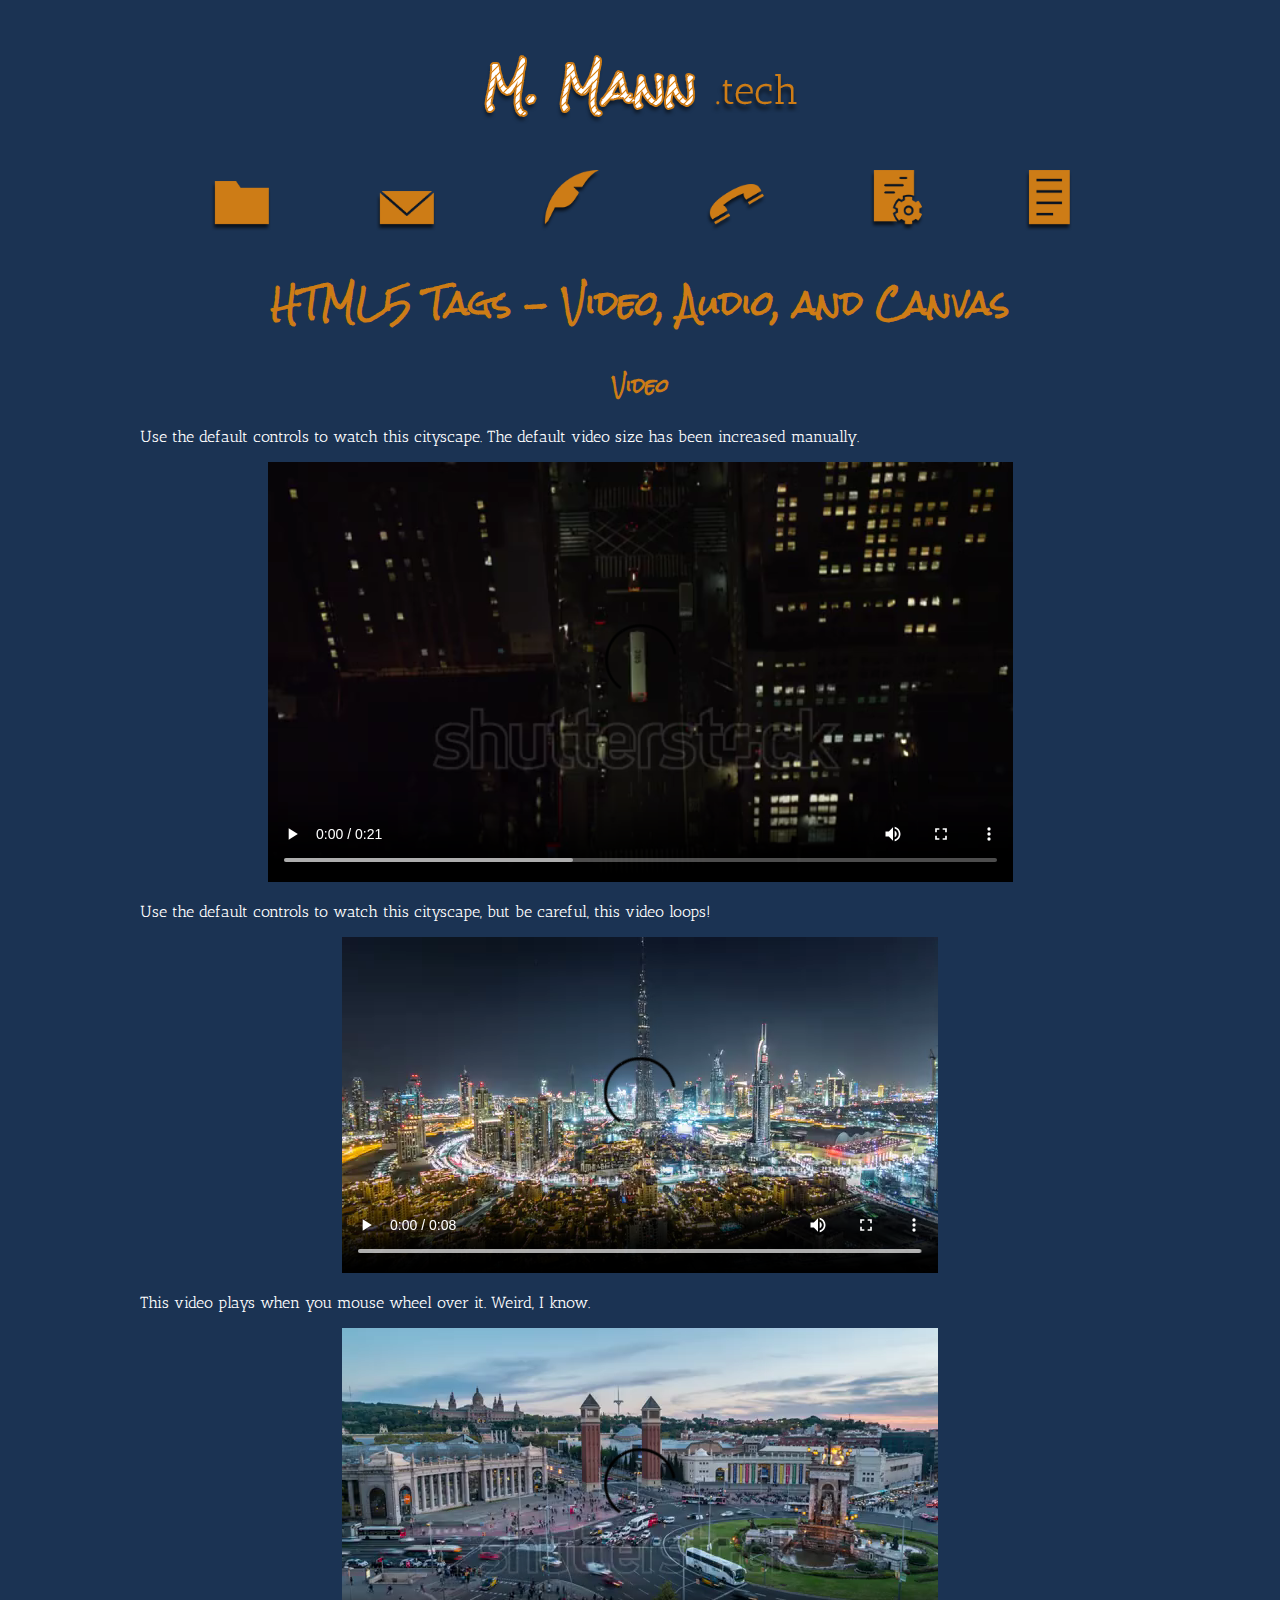
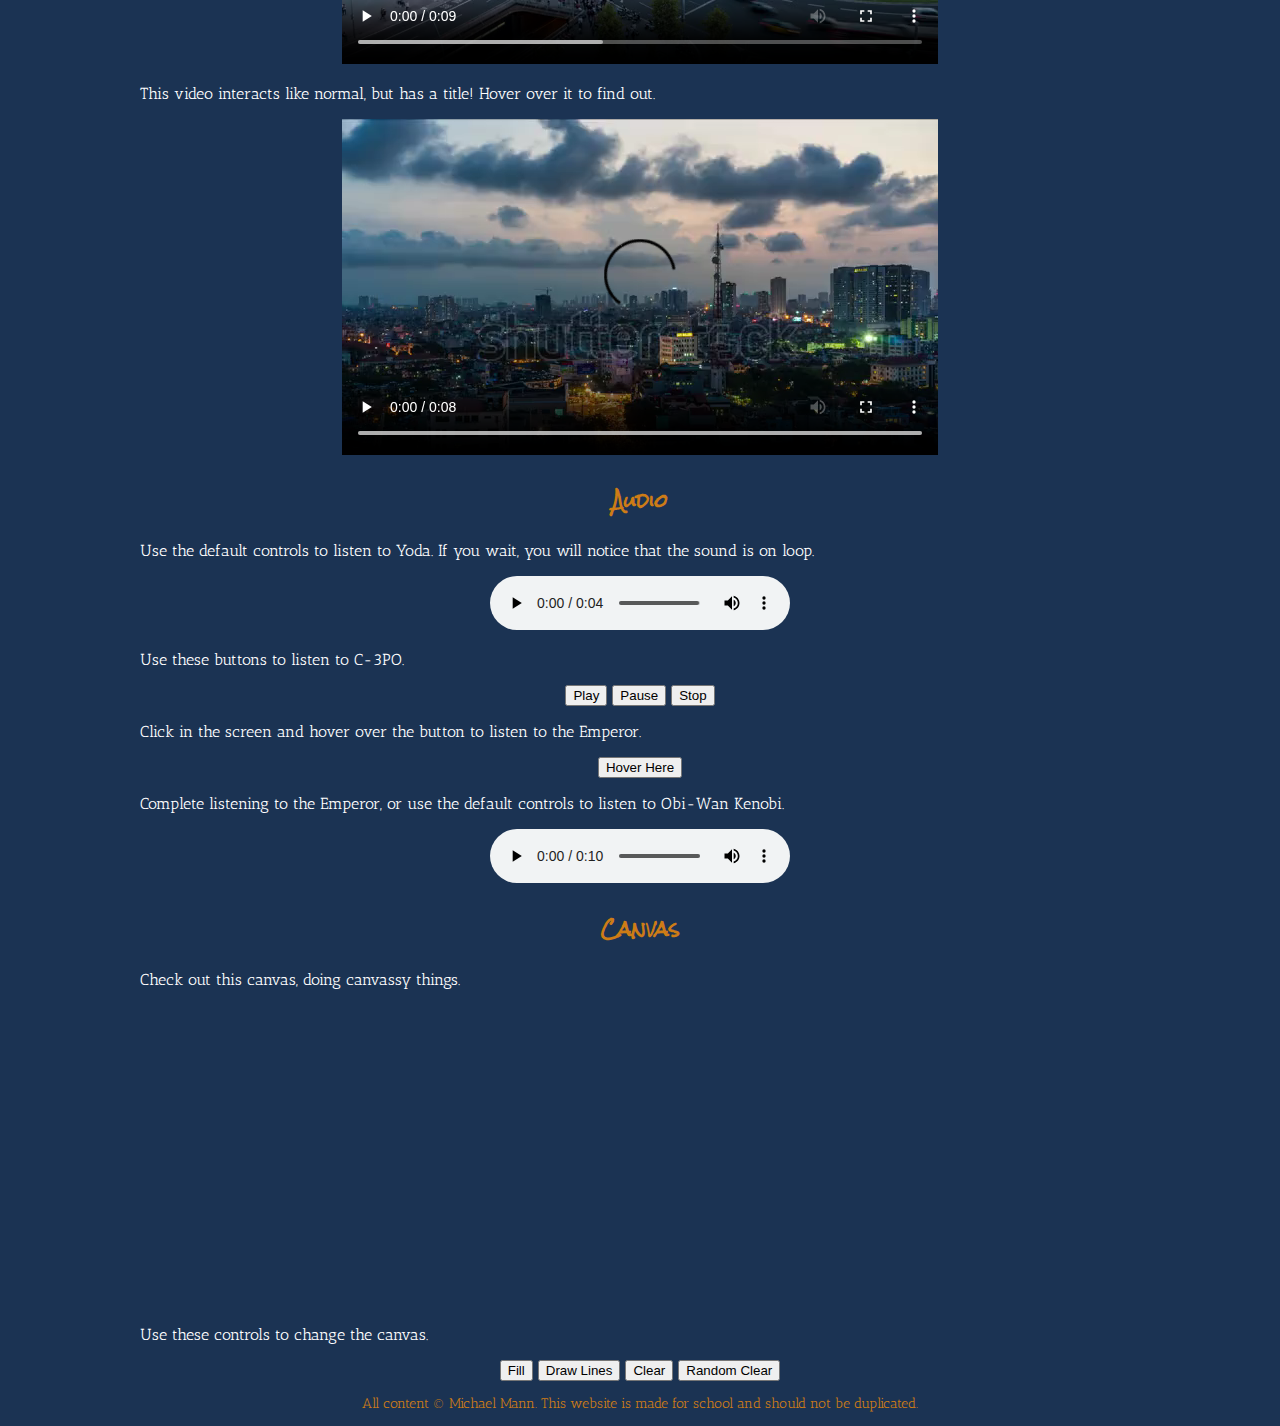
<file: HTML5_tags.html>
<!DOCTYPE html>
<html lang="en">
    <head>
        <title>Michael Mann .tech | CIT 261 HTML5 Tags - Video, Audio, and Canvas</title>
        <meta charset="utf-8"/>
		<link href="style.css" type="text/css" rel="stylesheet" />
		<link href="https://fonts.googleapis.com/css?family=Antic+Slab" rel="stylesheet">
		<link href="https://fonts.googleapis.com/css?family=Rock+Salt" rel="stylesheet">
    </head>
    <body>
        <header>
			<div id="header-block">
			</div>
			<a href="index.html"><img src="images/ui/logo-content.png" alt="Michael Mann .tech Logo"/></a>
		</header>
        <nav class="content">
            <ul>
				<li><a href="#"><img src="images/ui/practice.png" alt="Practice Page"/></a></li>
				<li><a href="#"><img src="images/ui/about.png" alt="About Page"/></a></li>
				<li><a href="#"><img src="images/ui/styles.png" alt="Styles Page"/></a></li>
				<li><a href="#"><img src="images/ui/contact.png" alt="Contact Page"/></a></li>
				<li><a href="#"><img src="images/ui/projects.png" alt="Projects Page"/></a></li>
				<li><a href="#"><img src="images/ui/experience.png" alt="Experience Page"/></a></li>
            </ul> 
        </nav>
        <main>
            <h1>HTML5 Tags - Video, Audio, and Canvas</h1>
            <h3>Video</h3>
            <p>Use the default controls to watch this cityscape. The default video size has been increased manually.</p>
            <video width ="745" height="420" controls>
                <source src="video/city1.mp4" type="video/mp4">
            </video>
            <p>Use the default controls to watch this cityscape, but be careful, this video loops! </p>
            <video controls loop>
                <source src="video/city2.mp4" type="video/mp4">
            </video>
            <p>This video plays when you mouse wheel over it. Weird, I know. </p>
            <video controls id="city3" onwheel="PlayCity3()">
                <source src="video/city3.mp4" type="video/mp4">
            </video>            
            <p>This video interacts like normal, but has a title! Hover over it to find out. </p>
            <video controls title="Another Boring City Video">
                <source src="video/city4.mp4" type="video/mp4">
            </video>            
            <h3>Audio</h3>
            <p>Use the default controls to listen to Yoda. If you wait, you will notice that the sound is on loop. </p>
            <audio controls loop>
                <source src="audio/900years.wav" type="audio/wav">
            </audio>
            <p>Use these buttons to listen to C-3PO. </p>
            <button type="button" onclick="PlayC3po()">Play</button>
            <button type="button" onclick="PauseC3po()">Pause</button>
            <button type="button" onclick="StopC3po()">Stop</button>
            <audio id="c3po">
                <source src="audio/capacity.wav" type="audio/wav">
            </audio>
            <p>Click in the screen and hover over the button to listen to the Emperor. </p>
            <button type="button" onmouseover="PlayEmperor()">Hover Here</button>
            <audio id="emperor" onended="PlayObiwan()">
                <source src="audio/willdie.wav" type="audio/wav">
            </audio>
            <p>Complete listening to the Emperor, or use the default controls to listen to Obi-Wan Kenobi. </p>
            <audio controls id="obiwan">
                <source src="audio/disturb.wav" type="audio/wav">
            </audio>
            <h3>Canvas</h3>
            <p>Check out this canvas, doing canvassy things. </p>
            <canvas id="canvas" width="300" height="300"></canvas>
            <p>Use these controls to change the canvas. </p>
            <button type="button" onclick="Fill()">Fill</button>
            <button type="button" onclick="DrawLines()">Draw Lines</button>
            <button type="button" onclick="Clear()">Clear</button>
            <button type="button" onclick="ClearRandom()">Random Clear</button>
        </main>
        <footer>
            <p>All content &copy; Michael Mann. This website is made for school and should not be duplicated.</p>
        </footer>
		<script>
                //**** Video ****
                function PlayCity3(){
                    //use DOM to play the associated video
                    document.getElementById('city3').play();                    
                }

                //**** Audio ****
                function PlayC3po(){
                    //use DOM to play the associated sound
                    document.getElementById('c3po').play();
                }
                function PauseC3po(){
                    //use DOM to pause the associated sound
                    document.getElementById('c3po').pause();
                }
                function StopC3po(){
                    //use DOM to pause the associated sound and set its current time to 0
                    document.getElementById('c3po').pause();
                    document.getElementById('c3po').currentTime = 0;
                }
                function PlayEmperor(){
                    document.getElementById('emperor').play();
                }
                function PlayObiwan(){
                    document.getElementById('obiwan').play();
                }
    
                //**** Canvas ****
                //set up canvas as a variable to be used more succinctly
                var canvasElement = document.getElementById("canvas");
                //get the context (2d, 3d)
                var theCanvas = canvasElement.getContext("2d");
                
                function Fill(){
                    theCanvas.fillStyle = "#28d97f";
                    theCanvas.fillRect(0,0,300,300); 
                }
                
                function DrawLines(){
                    theCanvas.moveTo(0,0);
                    theCanvas.lineTo(300,15);
                    theCanvas.lineTo(15,300);
                    theCanvas.lineTo(300,30);
                    theCanvas.lineTo(30,300)
                    theCanvas.stroke();   
                }
                
                function Clear(){
                    theCanvas.clearRect(0,0,300,300);
                }

                function ClearRandom(){
                    var rnd1 = Math.floor(Math.random() * 301);
                    var rnd2 = Math.floor(Math.random() * 301);
                    var rnd3 = Math.floor(Math.random() * 301);
                    var rnd4 = Math.floor(Math.random() * 301);
                    theCanvas.clearRect(rnd1,rnd2,rnd3,rnd4);
                }

		</script>
		
    </body>

</html>
</file>
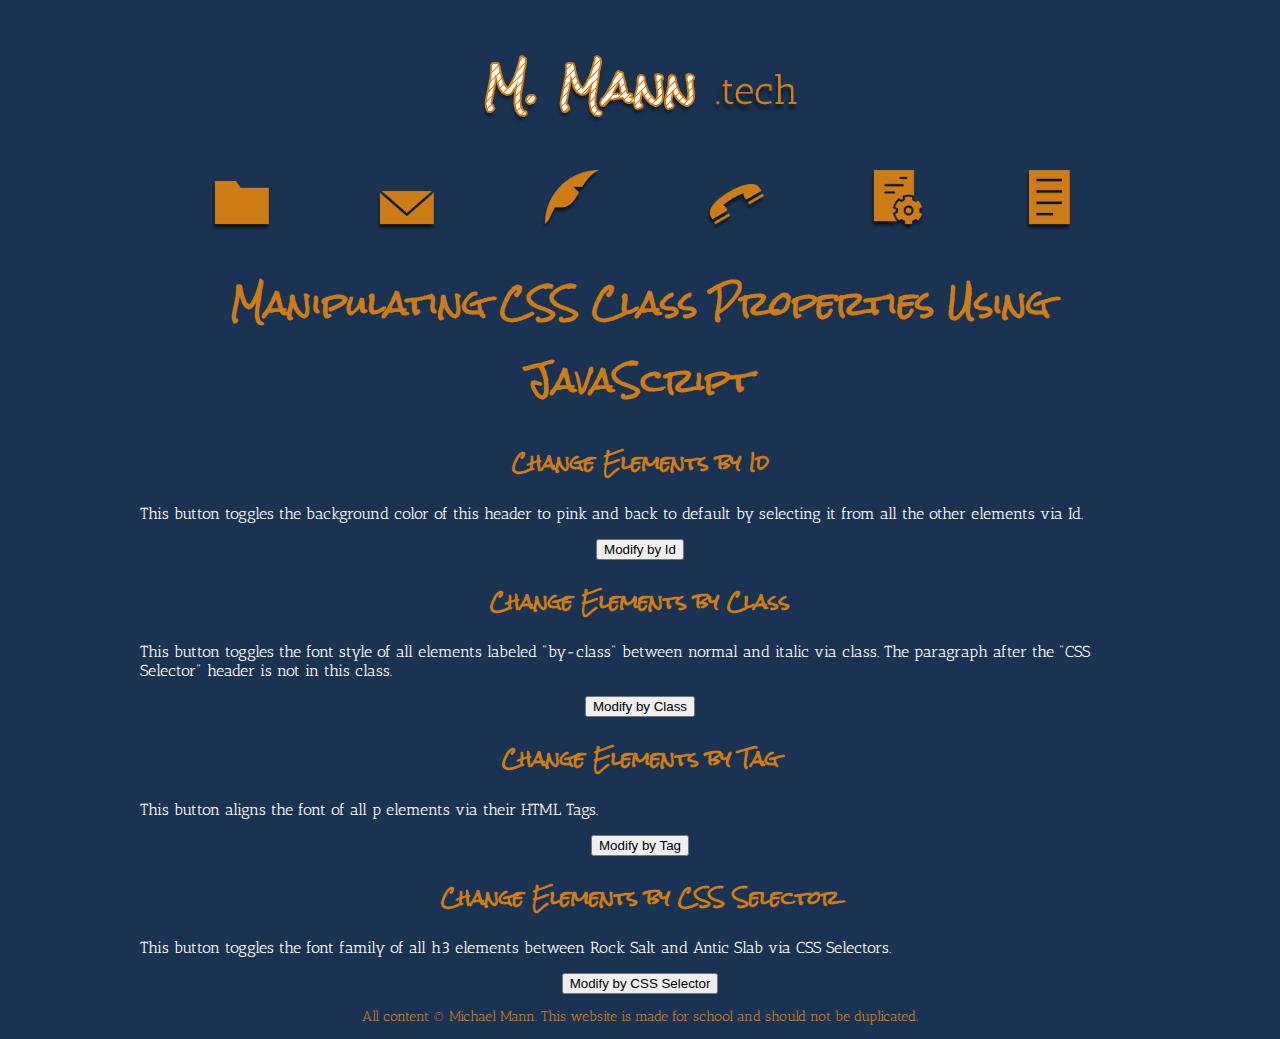
<file: JS_DOM_CSS.html>
<!DOCTYPE html>
<html lang="en">
    <head>
        <title>Michael Mann .tech | CIT 261 Manipulating CSS Class Properties Using JavaScript</title>
        <meta charset="utf-8"/>
		<link href="style.css" type="text/css" rel="stylesheet" />
		<link href="https://fonts.googleapis.com/css?family=Antic+Slab" rel="stylesheet">
		<link href="https://fonts.googleapis.com/css?family=Rock+Salt" rel="stylesheet">
    </head>
    <body>
        <header>
			<div id="header-block">
			</div>
			<a href="index.html"><img src="images/ui/logo-content.png" alt="Michael Mann .tech Logo"/></a>
		</header>
        <nav class="content">
            <ul>
				<li><a href="#"><img src="images/ui/practice.png" alt="Practice Page"/></a></li>
				<li><a href="#"><img src="images/ui/about.png" alt="About Page"/></a></li>
				<li><a href="#"><img src="images/ui/styles.png" alt="Styles Page"/></a></li>
				<li><a href="#"><img src="images/ui/contact.png" alt="Contact Page"/></a></li>
				<li><a href="#"><img src="images/ui/projects.png" alt="Projects Page"/></a></li>
				<li><a href="#"><img src="images/ui/experience.png" alt="Experience Page"/></a></li>
            </ul> 
        </nav>
        <main>
            <h1>Manipulating CSS Class Properties Using JavaScript</h1>
            <h3 id="by-id">Change Elements by Id</h3>
            <p class="by-class">This button toggles the background color of this header to pink and back to default by selecting it from all the other elements via Id.</p>
            <button type="button" onclick="SelectById()">Modify by Id</button>
            <h3 id="by-id">Change Elements by Class</h3>
            <p class="by-class">This button toggles the font style of all elements labeled "by-class" between normal and italic via class. The paragraph after the "CSS Selector" header is not in this class. </p>
            <button type="button" onclick="SelectByClass()">Modify by Class</button>            
            <h3>Change Elements by Tag</h3>
            <p class="by-class">This button aligns the font of all p elements via their HTML Tags.</p>
            <button type="button" onclick="SelectByTag()">Modify by Tag</button>
            <h3>Change Elements by CSS Selector</h3>
            <p>This button toggles the font family of all h3 elements between Rock Salt and Antic Slab via CSS Selectors.</p>
            <button type="button" onclick="SelectBySelector()">Modify by CSS Selector</button>
                        

        </main>
        <footer>
            <p>All content &copy; Michael Mann. This website is made for school and should not be duplicated.</p>
        </footer>
		<script>
                //**** Select By Id ****
                //Just changes the first element with this id
                var byIdColor="";
                
                function SelectById (){
                   
                    if (byIdColor === "pink"){
                       byIdColor = "#1b3353";
                    } else {
                        byIdColor = "pink";
                    }
                    document.getElementById("by-id").style.backgroundColor = byIdColor;
                }
                
                //**** Select By Class ****
                var byClassStyle="";
                //put the 'by-class' elements into an array
                var classElements = document.getElementsByClassName('by-class');
                
                function SelectByClass (){
                    //Set the weight   
                    if (byClassStyle === "italic"){
                       byClassStyle = "normal";
                    } else {
                        byClassStyle = "italic";
                    }
                    //Cycle through the array and change the font style of each element one at a time
                    for(var i=0; i < classElements.length; i++){
                        classElements[i].style.fontStyle = byClassStyle;
                    }
                }   

                //**** Select By Tag ****
                var byTagAlign="";
                //put the p elements into an array
                var pElements = document.getElementsByTagName('p');
                
                function SelectByTag (){
                    //Set the font   
                    if (byTagAlign === "center"){
                       byTagAlign = "left";
                    } else {
                        byTagAlign = "center";
                    }
                    //Cycle through the array and change the font family of each element one at a time
                    for(var i=0; i < pElements.length; i++){
                        pElements[i].style.textAlign = byTagAlign;
                    }
                }   

                //**** Select By CSS Selector ****
                var bySelectorFont="";
                //put the h3 elements into an array
                var h3Elements = document.querySelectorAll('h3');
                
                function SelectBySelector (){
                    //Set the font   
                    if (bySelectorFont === "Antic Slab"){
                       bySelectorFont = "Rock Salt";
                    } else {
                        bySelectorFont = "Antic Slab";
                    }
                    //Cycle through the array and change the font family of each element one at a time
                    for(var i=0; i < h3Elements.length; i++){
                        h3Elements[i].style.fontFamily = bySelectorFont;
                    }
                }                
                       
		</script>
		
    </body>

</html>
</file>
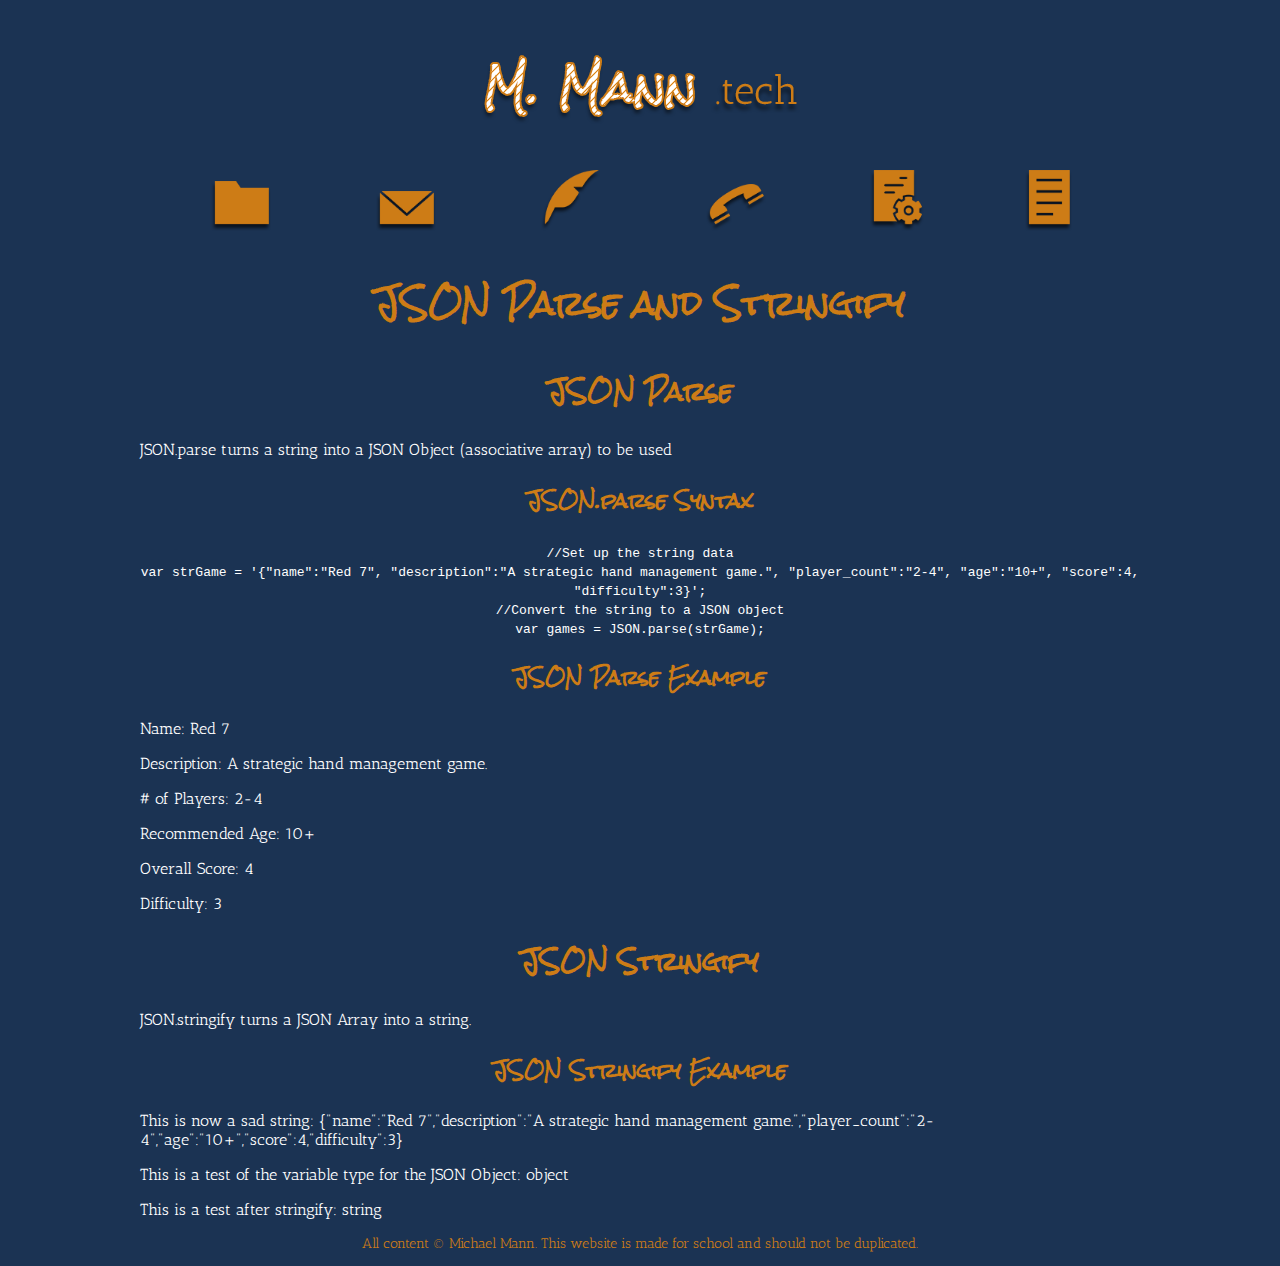
<file: JSON.html>
<!DOCTYPE html>
<html lang="en">
    <head>
        <title>Michael Mann .tech | CIT 261 JSON Parse and Stringify</title>
        <meta charset="utf-8"/>
		<link href="style.css" type="text/css" rel="stylesheet" />
		<link href="https://fonts.googleapis.com/css?family=Antic+Slab" rel="stylesheet">
		<link href="https://fonts.googleapis.com/css?family=Rock+Salt" rel="stylesheet">
    </head>
    <body>
        <header>
			<div id="header-block">
			</div>
			<a href="index.html"><img src="images/ui/logo-content.png" alt="Michael Mann .tech Logo"/></a>
		</header>
        <nav class="content">
            <ul>
				<li><a href="#"><img src="images/ui/practice.png" alt="Practice Page"/></a></li>
				<li><a href="#"><img src="images/ui/about.png" alt="About Page"/></a></li>
				<li><a href="#"><img src="images/ui/styles.png" alt="Styles Page"/></a></li>
				<li><a href="#"><img src="images/ui/contact.png" alt="Contact Page"/></a></li>
				<li><a href="#"><img src="images/ui/projects.png" alt="Projects Page"/></a></li>
				<li><a href="#"><img src="images/ui/experience.png" alt="Experience Page"/></a></li>
            </ul> 
        </nav>
        <main>
			<h1>JSON Parse and Stringify</h1>
			<h2>JSON Parse</h2>
			<p>JSON.parse turns a string into a JSON Object (associative array) to be used </p>
			<h3>JSON.parse Syntax</h3>
			<code>
                            //Set up the string data<br>
                            var strGame = '{"name":"Red 7", "description":"A strategic hand management game.", "player_count":"2-4", "age":"10+", "score":4, "difficulty":3}';<br>
                            //Convert the string to a JSON object<br>
                            var games = JSON.parse(strGame);<br>
			</code>
			
			<h3>JSON Parse Example</h3>
                        <p>Name: <span id="spnJSONParseName"></span></p>
                        <p>Description: <span id="spnJSONParseDescription"></span></p>
                        <p># of Players: <span id="spnJSONParseCount"></span></p>
                        <p>Recommended Age: <span id="spnJSONParseAge"></span></p>
                        <p>Overall Score: <span id="spnJSONParseScore"></span></p>
                        <p>Difficulty: <span id="spnJSONParseDifficulty"></span></p>

                        <h2>JSON Stringify</h2>
			<p>JSON.stringify turns a JSON Array into a string. </p>

			<h3>JSON Stringify Example</h3>
			<p>This is now a sad string: <span id="spnJSONStringify"></span></p>
                        <p>This is a test of the variable type for the JSON Object: <span id="spnJSONStringifyVariable1"></span></p>
                        <p>This is a test after stringify: <span id="spnJSONStringifyVariable2"></span></p>
        </main>
        <footer>
            <p>All content &copy; Michael Mann. This website is made for school and should not be duplicated.</p>
        </footer>
		<script>
			//**** JSON.parse ****
			//Set up the string data
			var strGame = '{"name":"Red 7", "description":"A strategic hand management game.", "player_count":"2-4", "age":"10+", "score":4, "difficulty":3}';
                        //Convert the string to a JSON object
                        var games = JSON.parse(strGame);

			//Write JSON data to screen			
			document.getElementById("spnJSONParseName").innerHTML = games.name;
                        document.getElementById("spnJSONParseDescription").innerHTML = games.description;
                        document.getElementById("spnJSONParseCount").innerHTML = games.player_count;
                        document.getElementById("spnJSONParseAge").innerHTML = games.age;
                        document.getElementById("spnJSONParseScore").innerHTML = games.score;
                        document.getElementById("spnJSONParseDifficulty").innerHTML = games.difficulty;
                        
                        //This doesn't work anymore
                        //document.getElementById("divJSONParseString").innerHTML = games;
                        //This would though
                        //document.getElementById("divJSONParseString").innerHTML = strGame;

			//**** JSON.stringify ****
			//Use JSON Object from previous example - the "games" variable - and stringify it
                        var gamesStringify = JSON.stringify(games);
                        
			//Write JSON data to screen			
			document.getElementById("spnJSONStringify").innerHTML = gamesStringify;
                        //Display the new variable type and old variable type
                        document.getElementById("spnJSONStringifyVariable1").innerHTML = typeof(games);
                        document.getElementById("spnJSONStringifyVariable2").innerHTML = typeof(gamesStringify);

		</script>
		
    </body>

</html>
</file>
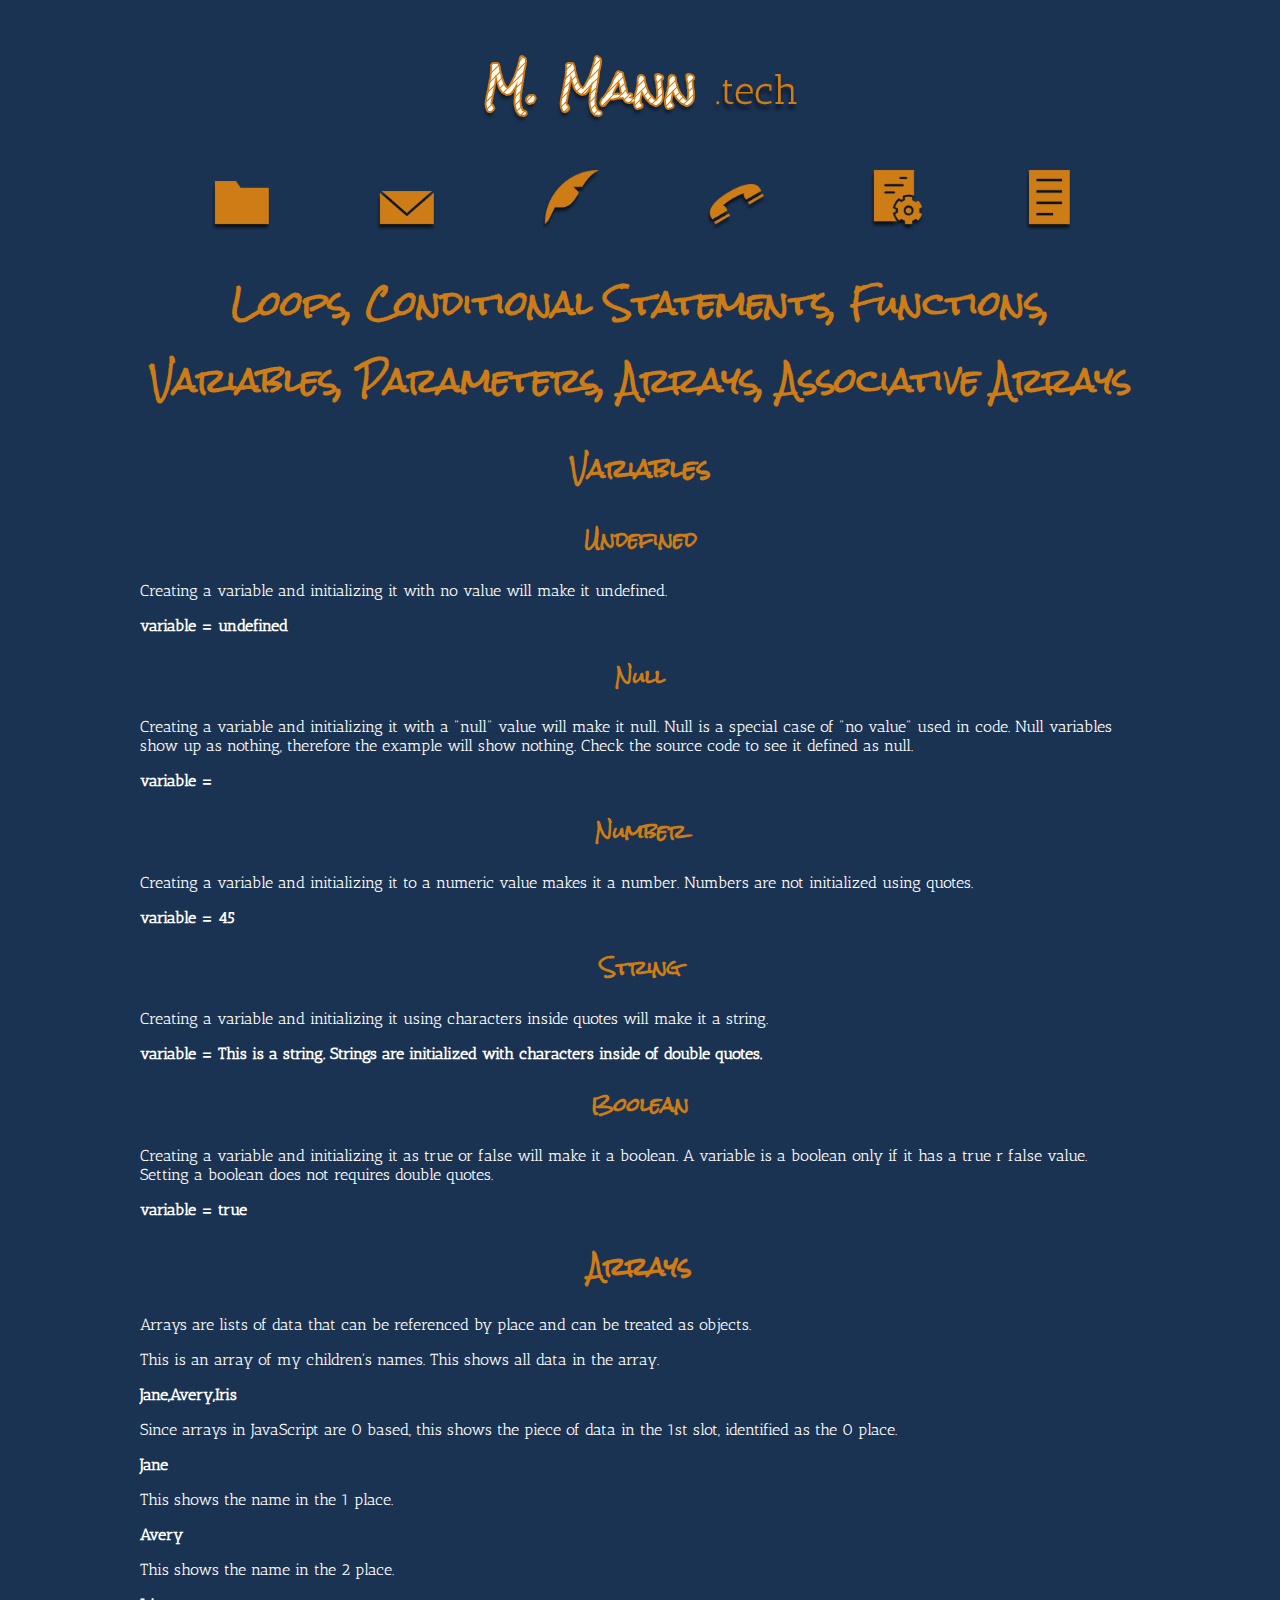
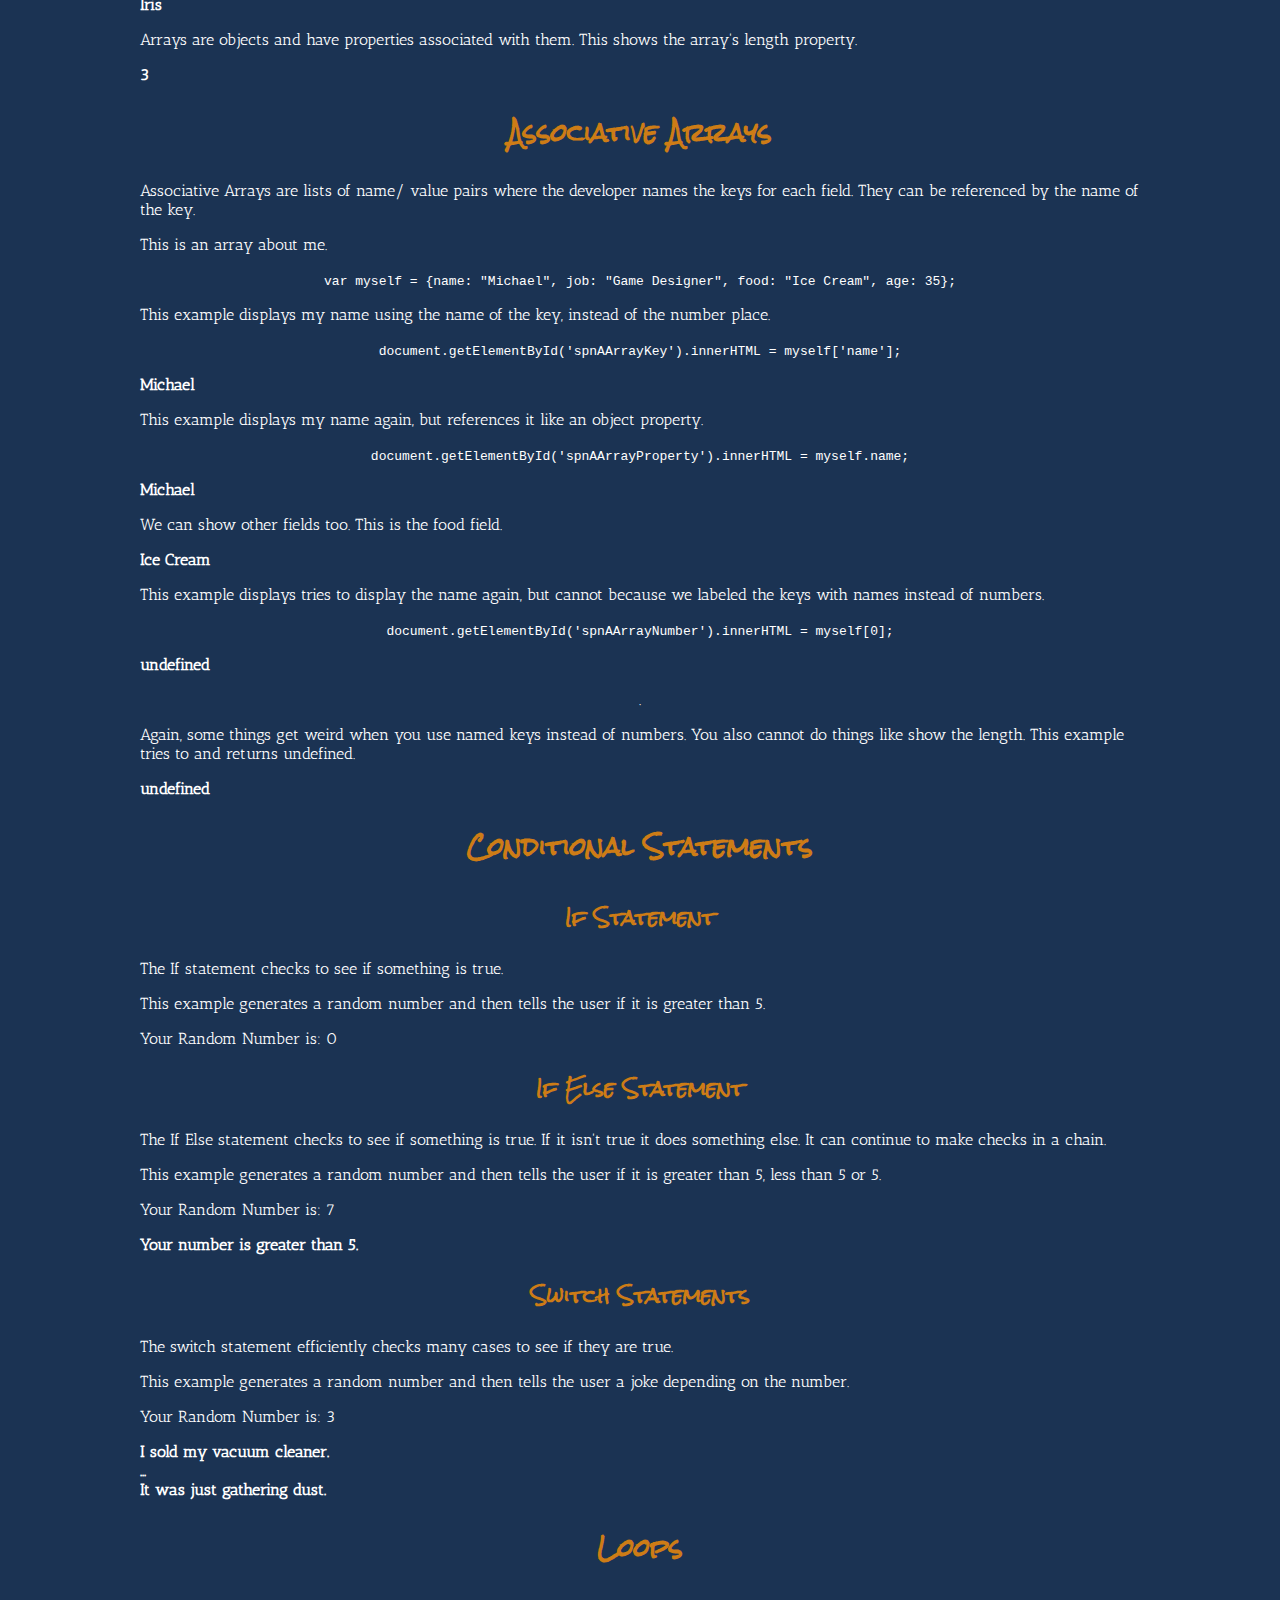
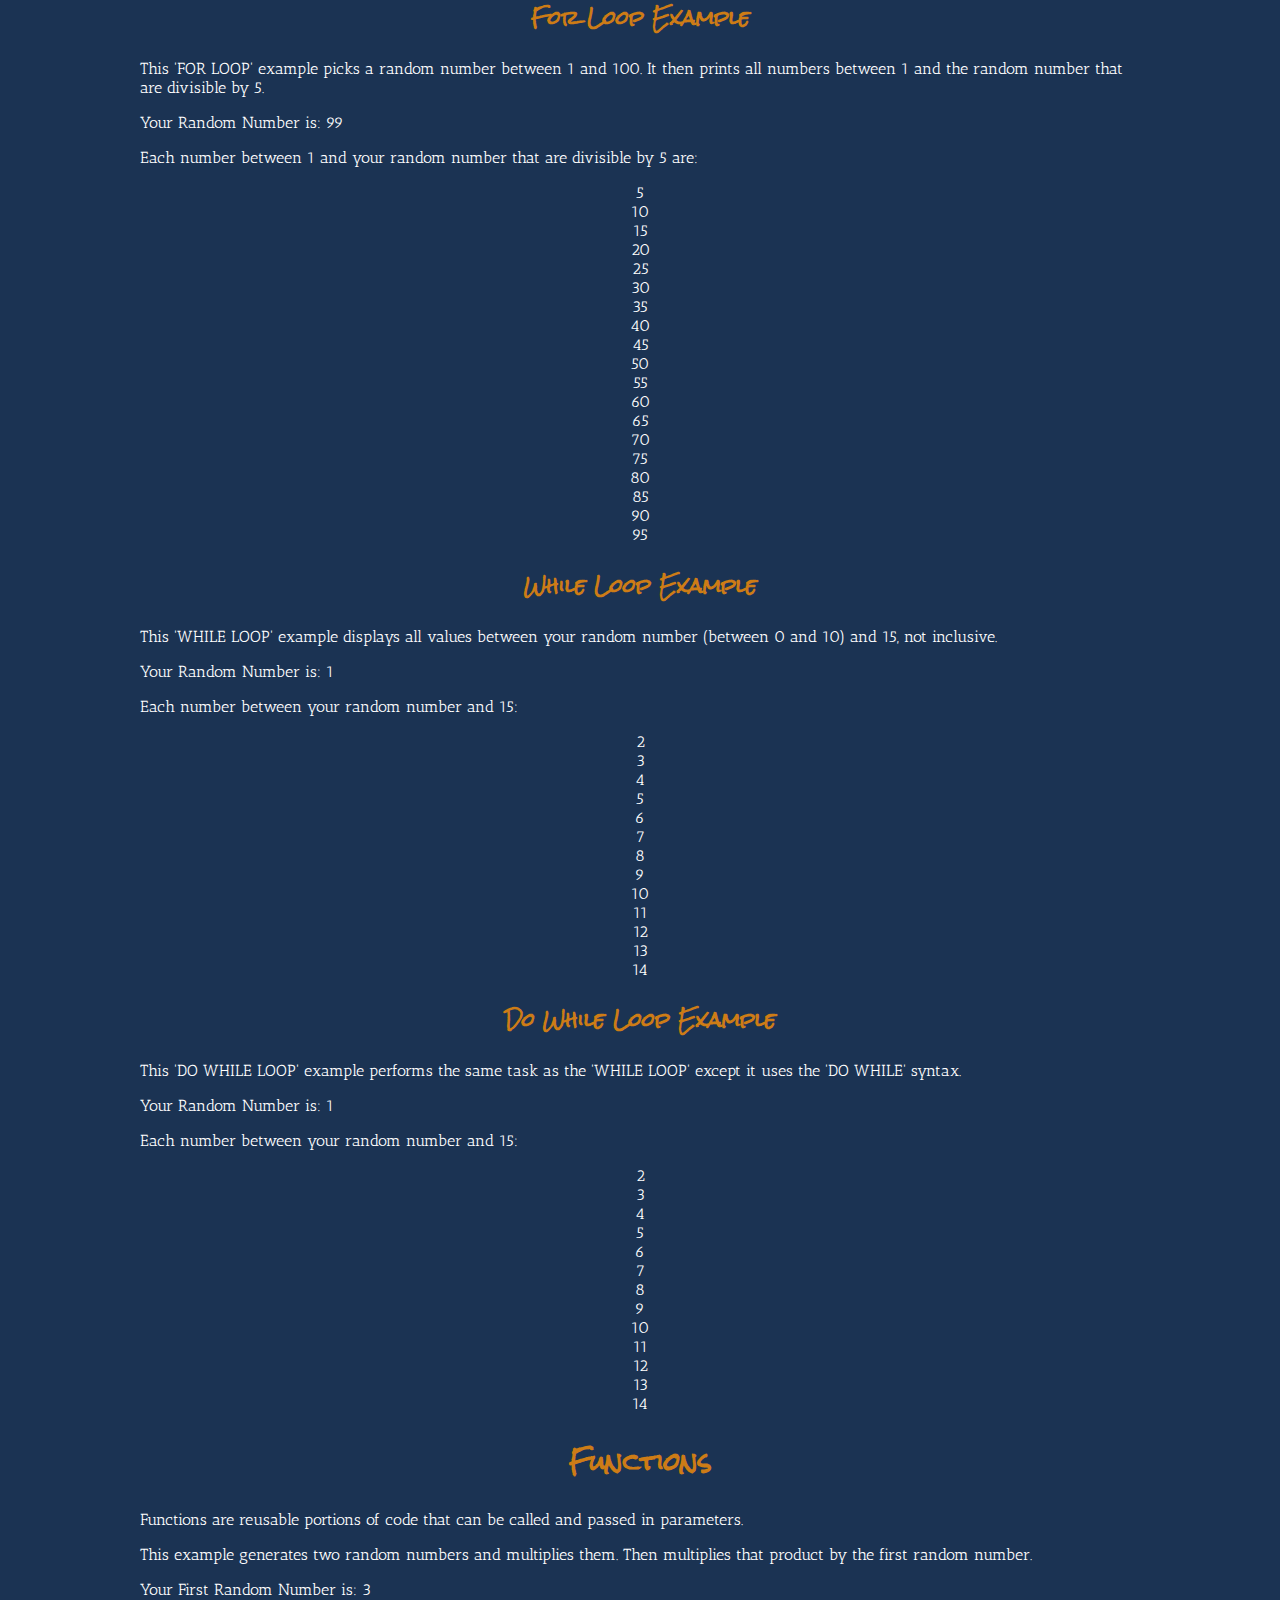
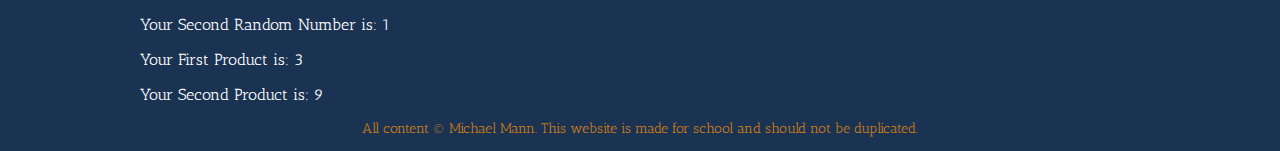
<file: LCSFVPAAA.html>
<!DOCTYPE html>
<html lang="en">
    <head>
        <title>Michael Mann .tech | CIT 261 XMLHTTP Request JSON</title>
        <meta charset="utf-8"/>
		<link href="style.css" type="text/css" rel="stylesheet" />
		<link href="https://fonts.googleapis.com/css?family=Antic+Slab" rel="stylesheet">
		<link href="https://fonts.googleapis.com/css?family=Rock+Salt" rel="stylesheet">
    </head>
    <body>
        <header>
			<div id="header-block">
			</div>
			<a href="index.html"><img src="images/ui/logo-content.png" alt="Michael Mann .tech Logo"/></a>
		</header>
        <nav class="content">
            <ul>
				<li><a href="#"><img src="images/ui/practice.png" alt="Practice Page"/></a></li>
				<li><a href="#"><img src="images/ui/about.png" alt="About Page"/></a></li>
				<li><a href="#"><img src="images/ui/styles.png" alt="Styles Page"/></a></li>
				<li><a href="#"><img src="images/ui/contact.png" alt="Contact Page"/></a></li>
				<li><a href="#"><img src="images/ui/projects.png" alt="Projects Page"/></a></li>
				<li><a href="#"><img src="images/ui/experience.png" alt="Experience Page"/></a></li>
            </ul> 
        </nav>
        <main>
			<h1>Loops, Conditional Statements, Functions, Variables, Parameters, Arrays, Associative Arrays</h1>
			
                        <h2>Variables</h2>
			<h3>Undefined</h3>
			<p>Creating a variable and initializing it with no value will make it undefined. </p>
			<p><strong>variable = <span id="spnUndefined"></span></strong></p>
			<h3>Null</h3>
			<p>Creating a variable and initializing it with a "null" value will make it null. Null is a special case of "no value" used in code. Null variables show up as nothing, therefore the example will show nothing. Check the source code to see it defined as null. </p>
			<p><strong>variable = <span id="spnNull"></span></strong></p>
			<h3>Number</h3>
			<p>Creating a variable and initializing it to a numeric value makes it a number. Numbers are not initialized using quotes. </p>
			<p><strong>variable = <span id="spnNumber"></span></strong></p>
			<h3>String</h3>
			<p>Creating a variable and initializing it using characters inside quotes will make it a string. </p>
			<p><strong>variable = <span id="spnString"></span></strong></p>
			<h3>Boolean</h3>
			<p>Creating a variable and initializing it as true or false will make it a boolean. A variable is a boolean only if it has a true r false value. Setting a boolean does not requires double quotes. </p>
			<p><strong>variable = <span id="spnBoolean"></span></strong></p>
			
                        <h2>Arrays</h2>
			<p>Arrays are lists of data that can be referenced by place and can be treated as objects. </p>
			<p>This is an array of my children's names. This shows all data in the array. </p>
			<p><strong><span id="spnArray"></span></strong></p>
			<p>Since arrays in JavaScript are 0 based, this shows the piece of data in the 1st slot, identified as the 0 place. </p>
			<p><strong><span id="spnArray0"></span></strong></p>
			<p>This shows the name in the 1 place. </p>
			<p><strong><span id="spnArray1"></span></strong></p>
			<p>This shows the name in the 2 place. </p>
			<p><strong><span id="spnArray2"></span></strong></p>
			<p>Arrays are objects and have properties associated with them. This shows the array's length property. </p>
			<p><strong><span id="spnArrayLength"></span></strong></p>
			
                        <h2>Associative Arrays</h2>
			<p>Associative Arrays are lists of name/ value pairs where the developer names the keys for each field. They can be referenced by the name of the key. </p>
			<p>This is an array about me. </p>
                        <code>
                            var myself = {name: "Michael", job: "Game Designer", food: "Ice Cream", age: 35};
                        </code>
                        <p>This example displays my name using the name of the key, instead of the number place. </p>
                        <code>
                            document.getElementById('spnAArrayKey').innerHTML = myself['name'];
                        </code>
			<p><strong><span id="spnAArrayKey"></span></strong></p>
			<p>This example displays my name again, but references it like an object property.</p>
			<code>
                            document.getElementById('spnAArrayProperty').innerHTML = myself.name;
                        </code>
                        <p><strong><span id="spnAArrayProperty"></span></strong></p>
			<p>We can show other fields too. This is the food field.  </p>
 			<p><strong><span id="spnAArrayFood"></span></strong></p>
                        <p>This example displays tries to display the name again, but cannot because we labeled the keys with names instead of numbers. </p>
                        <code>
                            document.getElementById('spnAArrayNumber').innerHTML = myself[0];
                        </code>
			<p><strong><span id="spnAArrayNumber"></span></strong></p>.
			<p>Again, some things get weird when you use named keys instead of numbers. You also cannot do things like show the length. This example tries to and returns undefined. </p>
			<p><strong><span id="spnAArrayLength"></span></strong></p>			

                        <h2>Conditional Statements</h2>
                        <h3>If Statement</h3>
			<p>The If statement checks to see if something is true.</p>
			<p>This example generates a random number and then tells the user if it is greater than 5. </p>
			<p>Your Random Number is: <span id="spnIfNumber"></span></p>
                        <p><strong><span id="spnIf5"></span></strong></p>
                        <h3>If Else Statement</h3>
			<p>The If Else statement checks to see if something is true. If it isn't true it does something else. It can continue to make checks in a chain. </p>
			<p>This example generates a random number and then tells the user if it is greater than 5, less than 5 or 5. </p>
			<p>Your Random Number is: <span id="spnIfElseNumber"></span></p>
                        <p><strong><span id="spnIfElse5"></span></strong></p>
                        <h3>Switch Statements</h3>
			<p>The switch statement efficiently checks many cases to see if they are true. </p>
			<p>This example generates a random number and then tells the user a joke depending on the number. </p>
			<p>Your Random Number is: <span id="spnSwitchNumber"></span></p>
                        <p><strong><span id="spnSwitch"></span></strong></p>
                        
			<h2>Loops</h2>
			<h3>For Loop Example</h3>
			<p>This 'FOR LOOP' example picks a random number between 1 and 100. It then prints all numbers between 1 and the random number that are divisible by 5. </p>
			<p>Your Random Number is: <span id="spnForLoop"></span></p>
			<p>Each number between 1 and your random number that are divisible by 5 are:</p>
			<div id="divForLoop"></div>
			<h3>While Loop Example</h3>
			<p>This 'WHILE LOOP' example displays all values between your random number (between 0 and 10) and 15, not inclusive. </p>
			<p>Your Random Number is: <span id="spnWhileLoop"></span></p>
			<p>Each number between your random number and 15:</p>
			<div id="divWhileLoop"></div>
			<h3>Do While Loop Example</h3>
			<p>This 'DO WHILE LOOP' example performs the same task as the 'WHILE LOOP' except it uses the 'DO WHILE' syntax. </p>
			<p>Your Random Number is: <span id="spnDoWhileLoop"></span></p>
			<p>Each number between your random number and 15:</p>
			<div id="divDoWhileLoop"></div>
                        
                        <h2>Functions</h2>
			<p>Functions are reusable portions of code that can be called and passed in parameters.</p>
			<p>This example generates two random numbers and multiplies them. Then multiplies that product by the first random number. </p>
			<p>Your First Random Number is: <span id="spnRandomNumber1"></span></p>
                        <p>Your Second Random Number is: <span id="spnRandomNumber2"></span></p>
                        <p>Your First Product is: <span id="spnProduct1"></span></p>
                        <p>Your Second Product is: <span id="spnProduct2"></span></p>
                       

        </main>
        <footer>
            <p>All content &copy; Michael Mann. This website is made for school and should not be duplicated.</p>
        </footer>
		<script>
			//**** VARIABLES ****
			//Creating a variable and initializing it with no value will make it undefined. 
			var variable;
			document.getElementById('spnUndefined').innerHTML = variable;
			//Creating a variable and initializing it to null will make it null. 
			var variable = null;
			document.getElementById('spnNull').innerHTML = variable;
			//Creating a variable and initializing it to a number makes it a number. Numbers use no quotes.
			var variable = 45;
			document.getElementById('spnNumber').innerHTML = variable;
			//Creating a variable and initializing it using characters inside quotes will make it a string. 
			var variable = "This is a string. Strings are initialized with characters inside of double quotes.";
			document.getElementById('spnString').innerHTML = variable;
			//Creating a variable and initializing it as true or false will make it a boolean. 
			var variable = true;
			document.getElementById('spnBoolean').innerHTML = variable;
			
			//**** ARRAYS ****
			//An array is a list that can have individual entries referenced by number. Arrays in JavaScript are 0 based. 
			//create my variables "kids" and initialize it as an array with data.
			var kids = ["Jane", "Avery", "Iris"];
			//Write the all kids to the HTML
			document.getElementById('spnArray').innerHTML = kids;
			//Write the first kid to the HTML
			document.getElementById('spnArray0').innerHTML = kids[0];
			//Write the second kid to the HTML
			document.getElementById('spnArray1').innerHTML = kids[1];
			//Write the third kid to the HTML
			document.getElementById('spnArray2').innerHTML = kids[2];
			//Write the length of the kids array to the HTML
			document.getElementById('spnArrayLength').innerHTML = kids.length;
			
			//**** ASSOCIATIVE ARRAYS ****
			//An associative array is an array that has user defined name for the name/value pairs, instead of just a list of values. 
                        //Create an associative array within a variable
                        var myself = {name: "Michael", job: "Game Designer", food: "Ice Cream", age: 35};
                        
                        //Write the name field of the array to a span using the name key
                        document.getElementById('spnAArrayKey').innerHTML = myself['name'];
                        //Write the name field to a span
                        document.getElementById('spnAArrayProperty').innerHTML = myself.name;                        
                        //Write the food field to a span
                        document.getElementById('spnAArrayFood').innerHTML = myself.food;
                        //Write the job field to a span **doesn't work with named keys**
                        document.getElementById('spnAArrayNumber').innerHTML = myself[0];                        
                        //Write the length to a span **doesn't work with named keys**
                        document.getElementById('spnAArrayLength').innerHTML = myself.length;
                        
			//**** CONDITIONAL STATEMENTS ****
			//**** If Statement ****
                        //Create a random number and show it, then if its greater than 5, tell the user. 
			//Set the random number between 0 and 10
			var rndNumberIf = Math.floor(Math.random() * 11);
			//Display the random number
			document.getElementById('spnIfNumber').innerHTML = rndNumberIf;
			//Set the string variable
			var strOutputIf = "";
			//check to see if the number is greater than 5, if it is, tell the user
			if ( rndNumberIf > 5) {
                            strOutputIf = "Your number is greater than 5.";
			}
			//Display the return string
			document.getElementById('spnIf5').innerHTML = strOutputIf;
                        
                        //**** If Else Statement ****
                        //Create a random number and show it, then tell the user if it is greater than 5, less than 5 or 5.  
			//Set the random number between 0 and 10
			var rndNumberIfElse = Math.floor(Math.random() * 11);
			//Display the random number
			document.getElementById('spnIfElseNumber').innerHTML = rndNumberIfElse;
			//Set the string variable
			var strOutputIfElse = "";
			//check to see if the number is greater than 5, else if it is less than 5, else if it is 5. 
			if ( rndNumberIfElse > 5) {
                            strOutputIfElse = "Your number is greater than 5.";
			} else if (rndNumberIfElse < 5) {
                            strOutputIfElse = "Your number is less than 5.";                            
                        } else if (rndNumberIfElse == 5) {
                            strOutputIfElse = "Your number is 5.";
                        }
			//Display the return string
			document.getElementById('spnIfElse5').innerHTML = strOutputIfElse;			
                        
			//**** Switch Statement ****
                        //Create a random number and show it, then tell the user a joke based on which number it is.
			//Set the random number between 0 and 3
			var rndNumberSwitch = Math.floor(Math.random() * 4);
			//Display the random number
			document.getElementById('spnSwitchNumber').innerHTML = rndNumberSwitch;
			//Set the string variable
			var strOutputSwitch = "";
			//Check the number against multiple values to see what joke the user gets
                        switch (rndNumberSwitch) {
                            //multiple cases can execute the same code
                            case 0:
                            case 1:
                                strOutputSwitch = "Why don't crabs give to charity?<br>...<br>Because they are shellfish.";
                                break;
                            case 2:
                                strOutputSwitch = "I was addicted to the Hokey Pokey.<br>...<br>But I turned myself around.";
                                break;
                            case 3:
                                strOutputSwitch = "I sold my vacuum cleaner.<br>...<br>It was just gathering dust.";
                                break;
                        }
			//Display the return string
			document.getElementById('spnSwitch').innerHTML = strOutputSwitch;
                        
			//**** LOOPS ****
			//**** For Loop ****
			//Get a random number between 1 and 100, then print each number divisible by 5 up to the random number
			//Set the random number between 1 and 100
			var rndNumberFL = Math.floor(Math.random() * 100) + 1;
			//Display the random number
			document.getElementById('spnForLoop').innerHTML = rndNumberFL;
			//Set the other variables
			var strOutputFL = "";
			var i;
			//Create the for loop to run from 1 up to and including the random number, be sure to increment i each time
			for (i = 1; i <= rndNumberFL; i++) {
				//check to see if the number is divisbile by 5, if it is, add it to the output
				if ( i % 5 ===0) {
					strOutputFL += i + "<br> ";
				}
			}
			//Display the numbers
			document.getElementById('divForLoop').innerHTML = strOutputFL;
			
			//**** While Loop ****
			//Get a random number between 0 and 10, then add 1 to it while the value is less than 15
			//Set the random number between 0 and 10
			var rndNumberW = Math.floor(Math.random() * 11);
			//Display the random number
			document.getElementById('spnWhileLoop').innerHTML = rndNumberW;
			//Set the other variables
			var strOutputW = "";
			var i = rndNumberW + 1;
			//Create the while loop to display the numbers between your random value and 15, be sure to increment i each time
			while (i<15) {
				//Write the number to the string and add 1
				strOutputW += i + "<br> ";
				i++;
			}
			//Display the numbers
			document.getElementById('divWhileLoop').innerHTML = strOutputW;
			
			//**** Do While Loop ****
			//Get a random number between 0 and 10, then add 1 to it while the value is less than 15
			//Set the random number between 0 and 10
			var rndNumberDW = Math.floor(Math.random() * 11);
			//Display the random number
			document.getElementById('spnDoWhileLoop').innerHTML = rndNumberDW;
			//Set the other variables
			var strOutputDW = "";
			var i = rndNumberDW;
			//Create the do while loop to display the numbers between your random value and 15, be sure to increment i each time
			do {
				//Write the number to the string and add 1
				i++;
				strOutputDW += i + "<br> ";
			}
			while (i<14);
			//Display the numbers
			document.getElementById('divDoWhileLoop').innerHTML = strOutputDW;

			//**** FUNCTIONS ****
			//Functions are reusable portions of code that can be called and passed in parameters.
                        //This example generates two numbers, then multiplies them together. 
                        //Randomly generate two numbers between 0 and 10.
			var rndNumberFunction1 = Math.floor(Math.random() * 11);
                        var rndNumberFunction2 = Math.floor(Math.random() * 11);
			//Display the random numbers
			document.getElementById('spnRandomNumber1').innerHTML = rndNumberFunction1;
                        document.getElementById('spnRandomNumber2').innerHTML = rndNumberFunction2;
                        
                        //Create the multiplication function
                        function multiply (p1,p2) {
                            var product = p1* p2;
                            return product;
                        }
			//Call multiply function
                        var product1 = multiply(rndNumberFunction1, rndNumberFunction2);
                        //Display first product
                        document.getElementById('spnProduct1').innerHTML = product1;
                        //Next we can multiply the first product by rndNumberFunction1 using the same function
                        var product2 = multiply(rndNumberFunction1, product1);
                       //Display second product
                       document.getElementById('spnProduct2').innerHTML = product2;
		
		</script>
		
    </body>

</html>
</file>
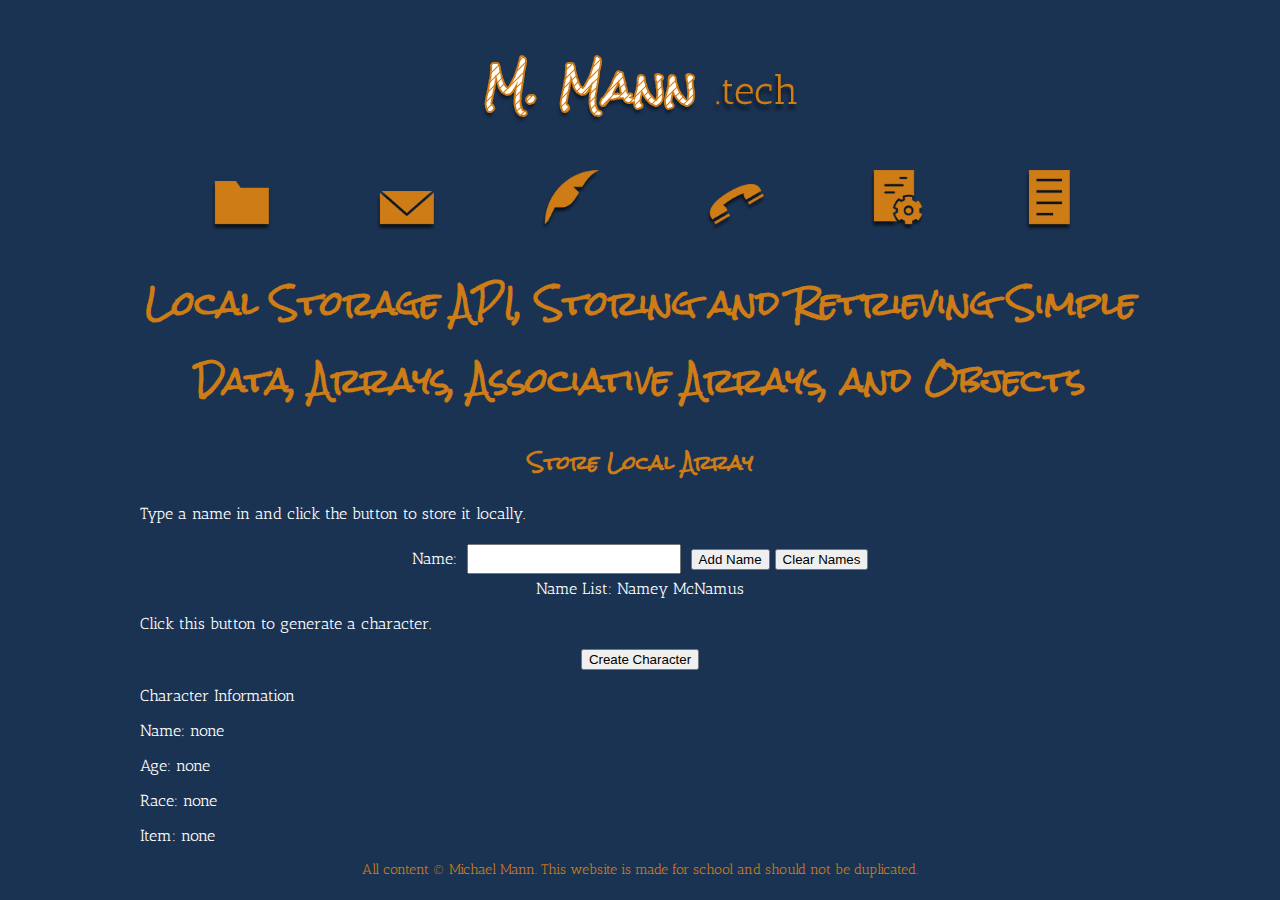
<file: local_storage_API.html>
<!DOCTYPE html>
<html lang="en">
    <head>
        <title>Michael Mann .tech | CIT 261 Local Storage API, Storing and Retrieving Simple Data, Arrays, Associative Arrays, and Objectst</title>
        <meta charset="utf-8"/>
		<link href="style.css" type="text/css" rel="stylesheet" />
		<link href="https://fonts.googleapis.com/css?family=Antic+Slab" rel="stylesheet">
		<link href="https://fonts.googleapis.com/css?family=Rock+Salt" rel="stylesheet">
    </head>
    <body>
        <header>
			<div id="header-block">
			</div>
			<a href="index.html"><img src="images/ui/logo-content.png" alt="Michael Mann .tech Logo"/></a>
		</header>
        <nav class="content">
            <ul>
				<li><a href="#"><img src="images/ui/practice.png" alt="Practice Page"/></a></li>
				<li><a href="#"><img src="images/ui/about.png" alt="About Page"/></a></li>
				<li><a href="#"><img src="images/ui/styles.png" alt="Styles Page"/></a></li>
				<li><a href="#"><img src="images/ui/contact.png" alt="Contact Page"/></a></li>
				<li><a href="#"><img src="images/ui/projects.png" alt="Projects Page"/></a></li>
				<li><a href="#"><img src="images/ui/experience.png" alt="Experience Page"/></a></li>
            </ul> 
        </nav>
        <main>
            <h1>Local Storage API, Storing and Retrieving Simple Data, Arrays, Associative Arrays, and Objects</h1>
            <h3 id="by-id">Store Local Array</h3>
            <p>Type a name in and click the button to store it locally. </p>
            <form>
                Name: <input type="text" id="name">
                <button type="button" onclick="AddName()">Add Name</button>
                <button type="button" onclick="ClearNameStorage()">Clear Names</button>
            </form>
            <span>Name List: <span id="spnNames"> </span></span>
            <p>Click this button to generate a character.</p>
            <button type="button" onclick="CreateCharacter()">Create Character</button>
            <p>Character Information</p>
            <p>Name: <span id="spnName"></span></p>
            <p>Age: <span id="spnAge"></span></p>
            <p>Race: <span id="spnRace"></span></p>
            <p>Item: <span id="spnItems"></span></p>

        </main>
        <footer>
            <p>All content &copy; Michael Mann. This website is made for school and should not be duplicated.</p>
        </footer>
		<script>
                //**** Store Local Array ****
                //This section allows the user to place a name in a name list and store it locally. 
                //If the user removes all names, it supplies them with a default

                //Check to see if there is data in localNames, if there is, then set names array to it
                if(localStorage.getItem("localNames") !== null){
                    var names = JSON.parse(localStorage.getItem("localNames"));
                } else {
                    //if there isnt data in the local names set default name
                    var names = SetDefaultName();
                }
                //Show current names
                document.getElementById('spnNames').innerHTML = names;

                function AddName(){
                //This function adds a name to the names array, then stores it in the local storage if not empty
                    //Store the entered value in a variable
                    var n = document.getElementById('name').value;
                    //Check to see if the entry is not empty
                    if(n !== "") {
                        //if it is not empty,add it to the array at the end
                        names.push(n);
                        //reset the text box
                        document.getElementById('name').value = "";
                        //store the name in the localNames local storage for further usage
                        localStorage.setItem("localNames", JSON.stringify(names));
                        //Display the array
                        document.getElementById('spnNames').innerHTML = names;
                    }
                }

                function SetDefaultName(){
                    var defaultNames = ["Namey McNamus"];
                    localStorage.setItem("localNames", JSON.stringify(defaultNames));
                    return defaultNames;
                }

                function ClearNameStorage(){
                //function to clear local storage and refresh name list
                    localStorage.removeItem("localNames");
                    var names = SetDefaultName();
                    document.getElementById('spnNames').innerHTML = names;
                }
                
                //**** Associative Arrays and Objects ****/
                //This section allows the user to click the character create button and they will randomly be assigned various stats including:
                //Name from the local name list
                //Items from a randomly generated local list
                //Random Age 
                //Random Race
                
                var races = ["Dwarf", "Elf", "Human", "Giant", "Troll"];
                
                function GenerateItems(){
                    //set up possible items and create inventory
                    var possibleItems = ["Sword of Omniscience", "Handbag of Miracles", "Ever-Slipping Shoes", "Flowing Silk Ascot", "Bulwark of Thorns", "Chest of Gold", "Stalwart Water Bladder"];
                    //var inventory = [];
                    //give player 1 item
//                    for (i = 0; i < 3; i++){
                        //randomly choose item
                        var rnd = Math.floor(Math.random() * possibleItems.length);
                        //add to inventory
                        var newItem = possibleItems[rnd];
                        var inventory = [];
                        inventory.push(newItem);
  //                  }
                    return inventory;
                }
                
                function GenerateName(){
                    var possibleNames = JSON.parse(localStorage.getItem("localNames"));
                    var rnd = Math.floor(Math.random() * possibleNames.length);
                    var name = possibleNames[rnd];
                    return name;
                }
                
                function CreateCharacter(){
                    //create character using random information
                    character.name = GenerateName();
                    character.inventory = GenerateItems();
                    character.age = Math.floor(Math.random() * 100);
                    character.race = races[Math.floor(Math.random() * 5)];
                    //save character locally
                    localStorage.setItem("localCharacter", JSON.stringify(character));
                    //Rewrite the charatcer data to spans
                    document.getElementById('spnName').innerHTML = character.name;
                    document.getElementById('spnAge').innerHTML = character.age;
                    document.getElementById('spnRace').innerHTML = character.race;
                    document.getElementById('spnItems').innerHTML = character.inventory;
                    return character; 
                }
                
                if(JSON.parse(localStorage.getItem("localCharacter")) !== null){
                    var character = JSON.parse(localStorage.getItem("localCharacter"));
                } else {
                    var character = {name:"none", age: "none", race: "none", inventory:"none"};
                }
                
                //Write the charatcer data to spans
                document.getElementById('spnName').innerHTML = character.name;
                document.getElementById('spnAge').innerHTML = character.age;
                document.getElementById('spnRace').innerHTML = character.race;
                document.getElementById('spnItems').innerHTML = character.inventory;
		</script>
		
    </body>

</html>
</file>
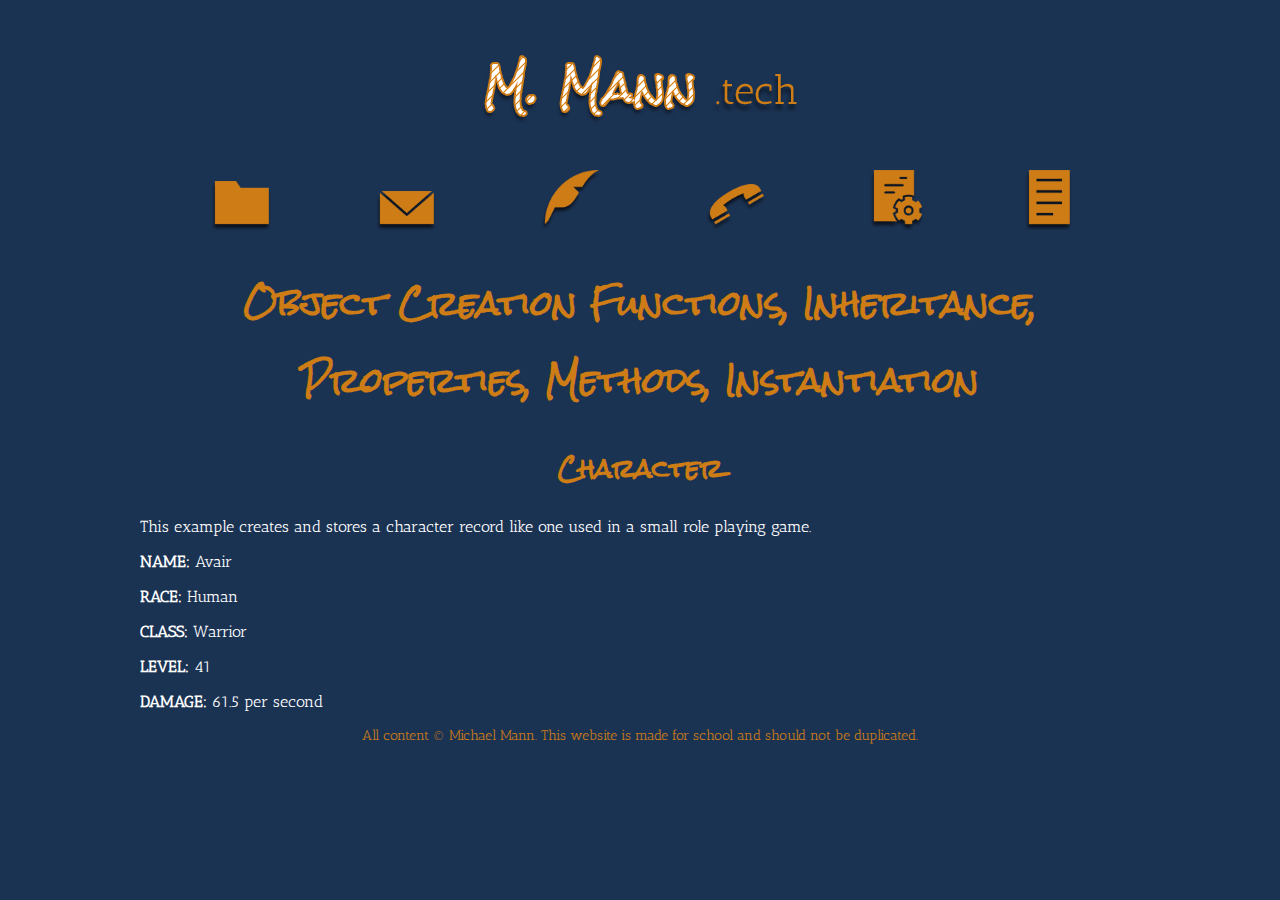
<file: objects.html>
<!DOCTYPE html>
<html lang="en">
    <head>
        <title>Michael Mann .tech | CIT 261 Object Creation Functions, Inheritance, Properties, Methods, Instantiation</title>
        <meta charset="utf-8"/>
		<link href="style.css" type="text/css" rel="stylesheet" />
		<link href="https://fonts.googleapis.com/css?family=Antic+Slab" rel="stylesheet">
		<link href="https://fonts.googleapis.com/css?family=Rock+Salt" rel="stylesheet">
    </head>
    <body>
        <header>
			<div id="header-block">
			</div>
			<a href="index.html"><img src="images/ui/logo-content.png" alt="Michael Mann .tech Logo"/></a>
		</header>
        <nav class="content">
            <ul>
				<li><a href="#"><img src="images/ui/practice.png" alt="Practice Page"/></a></li>
				<li><a href="#"><img src="images/ui/about.png" alt="About Page"/></a></li>
				<li><a href="#"><img src="images/ui/styles.png" alt="Styles Page"/></a></li>
				<li><a href="#"><img src="images/ui/contact.png" alt="Contact Page"/></a></li>
				<li><a href="#"><img src="images/ui/projects.png" alt="Projects Page"/></a></li>
				<li><a href="#"><img src="images/ui/experience.png" alt="Experience Page"/></a></li>
            </ul> 
        </nav>
        <main>
			<h1>Object Creation Functions, Inheritance, Properties, Methods, Instantiation</h1>
			
                        <h2>Character</h2>
			<p>This example creates and stores a character record like one used in a small role playing game. </p>
			<p><strong>NAME: </strong><span id="spnName"></span></p>
			<p><strong>RACE: </strong><span id="spnRace"></span></p>
			<p><strong>CLASS: </strong><span id="spnClass"></span></p>
			<p><strong>LEVEL: </strong><span id="spnLevel"></span></p>
                        <p><strong>DAMAGE: </strong><span id="spnDamage"></span> per second</p>

        </main>
        <footer>
            <p>All content &copy; Michael Mann. This website is made for school and should not be duplicated.</p>
        </footer>
		<script>
                //Create the prototype object
                function Character(name, race, c_class, experience) {
                    //Set the properties of the object
                    this.chrName = name;
                    this.chrRace = race;
                    this.chrClass = c_class;
                    this.chrExperience = experience;
                    this.chrLevel = calcLevel(experience);
                    this.chrDamage = calcDamage(experience, c_class);
                    
                    //Create calcLevel method. This figures out the level of the character based on a simple experience calculation. 
                    function calcLevel(experience) {
                        var fLevel = experience / 300;
                        return Math.round(fLevel);
                    };
                    //Create calcDamage method. This figures out the damage based on c_class and experience
                    function calcDamage(experience, c_class) {
                      var fLevel = calcLevel(experience);
                      var fClass = c_class;
                      var fDamageMult = null;
                      
                        switch(fClass) {
                          case "Warrior": 
                              fDamageMult = 1.5;
                              break;
                          case "Rogue":
                              fDamageMult = 2;
                              break;
                          case "Druid":
                              fDamageMult = .75;
                              break;
                          default:
                              fDamageMult = 1;
                        }
                      
                      var fDamage = fDamageMult * fLevel;
                      
                      return fDamage;
                    };
                };
                //Instantiate the character object
                var playerCharacter = new Character("Avair", "Human", "Warrior", 12345);
                //Display the object information
                document.getElementById('spnName').innerHTML = playerCharacter.chrName;
                document.getElementById('spnRace').innerHTML = playerCharacter.chrRace;
                document.getElementById('spnClass').innerHTML = playerCharacter.chrClass;
                document.getElementById('spnLevel').innerHTML = playerCharacter.chrLevel;
                document.getElementById('spnDamage').innerHTML = playerCharacter.chrDamage;

                                    
                    //**** Object Creation Functions ****
                    //
                    //
                    //**** Inheritance ****
                    //
                    //
                    //**** Properties ****
                    //
                    //
                    //**** Methods ****
                    //
                    //
                    //**** Instantiation ****
                    
		</script>
		
    </body>

</html>
</file>
<file: style.css>
/*==============Body============*/

body {
	background-color: #1b3353;
	margin: auto;
	font-family: Antic Slab;
	color: #ffffff;
	text-align: center;
}

h1,h2,h3,h4,h5,h6{
	font-family: Rock Salt;
	color: #cd7c16;
}

h1 {
	margin-top: 0px;
}

p, li {
	text-align: left;
}

li {
	padding: 5px 0px 5px 0px;
}

/*==============Header============*/

header img {
	display: block;
	margin: auto;
}

#header-block {
	height: 55px;
}

/*==============Home Page Navigation============*/

.home-body {
   position: absolute;
   top: 50%;
   left: 50%;
   width: 486px;
   height: 486px;
   margin-top: -243px;
   margin-left: -243px;
}

body.home-body header img {
	padding-bottom: 75px;
}

#nav-home {
	position: relative;
	top: -100px;
	left: -20px; 
}

#nav-styles {
	position: relative;
	top: -115px;
	left: -175px; 
}

#nav-about {
	position: relative;
	top: -50px;
	left: -310px; 
}

#nav-practice {
	position: relative;
	top: 60px;
	left: -305px; 
}

#nav-projects {
	position: relative;
	top: -220px;
	left: 260px; 
}

#nav-experience {
	position: relative;
	top: -100px;
	left: 255px; 
}

#nav-contact {
	position: relative;
	top: -30px;
	left: -200px; 
}

/*==============Main Navigation============*/

nav.content {
	min-width: 840px;
}

nav.content ul {
	padding-left: 0px;
	margin-bottom: 0px;
}

nav li {
    list-style-type: none;
	text-align: center;	
}

nav.content li {
	display: inline-block;
	padding: 30px 40px 30px 40px;
}

nav.content img {
	width: 75%;
}


/*==============Main Nav Link Style============*/

nav a:link  {

}

nav a:visited {

}

header img:hover {
	filter: brightness(130%);
}

nav a:hover {
	filter: brightness(140%);
}

nav a:active {
	filter: brightness(1000%);
}

/*==============General Nav Link Style============*/

a:link{
	color: #cd7c16;
	text-decoration: none;
	font-weight: bold;
}
a:visited{
	color: #cd7c16;
}
a:hover{
	color: #efaa41;
	text-decoration: underline;
}
a:active{
	color: #ffffff;
}

ul{
	list-style-type: none;
}

/*==============FORM STYLE============*/

form {
	
}

label {
	font-family: Rock Salt;
	color: #cd7c16;
	font-size: 16px;
	float: left;
    clear: left;
}

input {
	font-family: Antic Slab;
	display: inline-block;
	text-align: left;
	padding: 5px 5px 5px 5px;
	margin: 5px 5px 5px 5px;
		width: 200px;
}

textarea {
	font-family: Antic Slab;
	padding: 5px 5px 5px 5px;
	margin: 5px 5px 5px 5px;
	resize: none;
	height: 100px;

}


input[type=image] {
	width: 75%;
}

.field-wrapper {
	padding-top: 10px;
	padding-bottom: 10px;
	float: left;
    clear: left;
}

/*==============MAIN STYLE============*/

main {
	width: 1000px;
	margin: auto;
}

figure img{
	margin-top: 30px;
	width: 600px;
	box-shadow: -2px 5px 5px #000000
}

figcaption {
	font-weight: bold;
	font-size: 14px;
	text-align: left;
	margin: 10px 0px 30px 0px;
}
/*==============FOOTER STYLE============*/

footer {
	
}

footer p {
	text-align: center;
	color: #cd7c16;
	font-size: 14px;
}
</file>
<file: project/style.css>
/*==============Visual Styling============*/
body {
    background-color: #1B234C;
    margin: auto;
    font-family: Antic Slab;
    color: #ffffff;
    text-align: center;
}

h1,h2,h3,h4,h5,h6{
    font-family: Gaegu;
    color: #587985;
}

h1 {
    margin: 0px 0px 25px 0px;
    font-size: 200px;
}

h2 {
    margin: 25px 0px 25px 0px;
    font-size: 100px;
}

nav img, footer img {
    width: 20%;
    margin: 10px 0px 10px 0px;
}

/*==============Animations============*/
/*set up the inital pic formatting*/
#Terra {
    padding: 0px;
    margin: auto;
    width: calc(1152px / 3);
    height: 380px;
    background: url(images/terra/spritesheet.png);
}
#Frog {
    padding: 0px;
    margin: auto;
    width: calc(1152px / 3);
    height: 380px;
    background: url(images/terra/spritesheet2.png);
}
#Chrono {
    padding: 0px;
    margin: auto;
    width: calc(1152px / 3);
    height: 380px;
    background: url(images/terra/spritesheet3.png);
}   
#MegaMan {
    padding: 0px;
    margin: auto;
    width: calc(1152px / 3);
    height: 380px;
    background: url(images/terra/spritesheet4.png);
}   
#Mario {
    padding: 0px;
    margin: auto;
    width: calc(1152px / 3);
    height: 380px;
    background: url(images/terra/spritesheet5.png);
}   
#Link {
    padding: 0px;
    margin: auto;
    width: calc(1152px / 3);
    height: 380px;
    background: url(images/terra/spritesheet6.png);
}               
.idle {
    animation-name: idle;
    animation-duration: 2s, .5s, 2s;
    animation-timing-function: steps(3, end);
    animation-iteration-count: infinite;
}

@keyframes idle
{
    from {
        background-position: 0;
    }
    to {
        background-position: -1152px;
    }
}

.walk {
    animation-name: walk;
    animation-duration: .9s, .4s, .9s, .4s;
    animation-timing-function: steps(4, end);
    animation-iteration-count: infinite;
}

@keyframes walk
{
    from {
        background-position: -1152px;
    }
    to {
        background-position: -2688px;
    }
}

.warp {
    animation-name: warp;
    animation-duration: 2s;
    animation-iteration-count: infinite;
}

@keyframes warp {
    0% {transform: skew(0deg, 0deg);}
    25% {transform: skew(45deg, 45deg);}
    50% {transform: skew(0deg, 0deg);}
    75% {transform: skew(-45deg, -45deg); }
    100 {transform: skew(0deg, 0deg); }
}

.misc {
    animation-name: misc;
    animation-duration: 2s, .5s, 2s,.5s;
    animation-timing-function: steps(4, end);
    animation-iteration-count: infinite;
}

@keyframes misc
{
    from {
        background-position: -2688px;
    }
    to {
        background-position: -4224px;
    }
}
</file>
